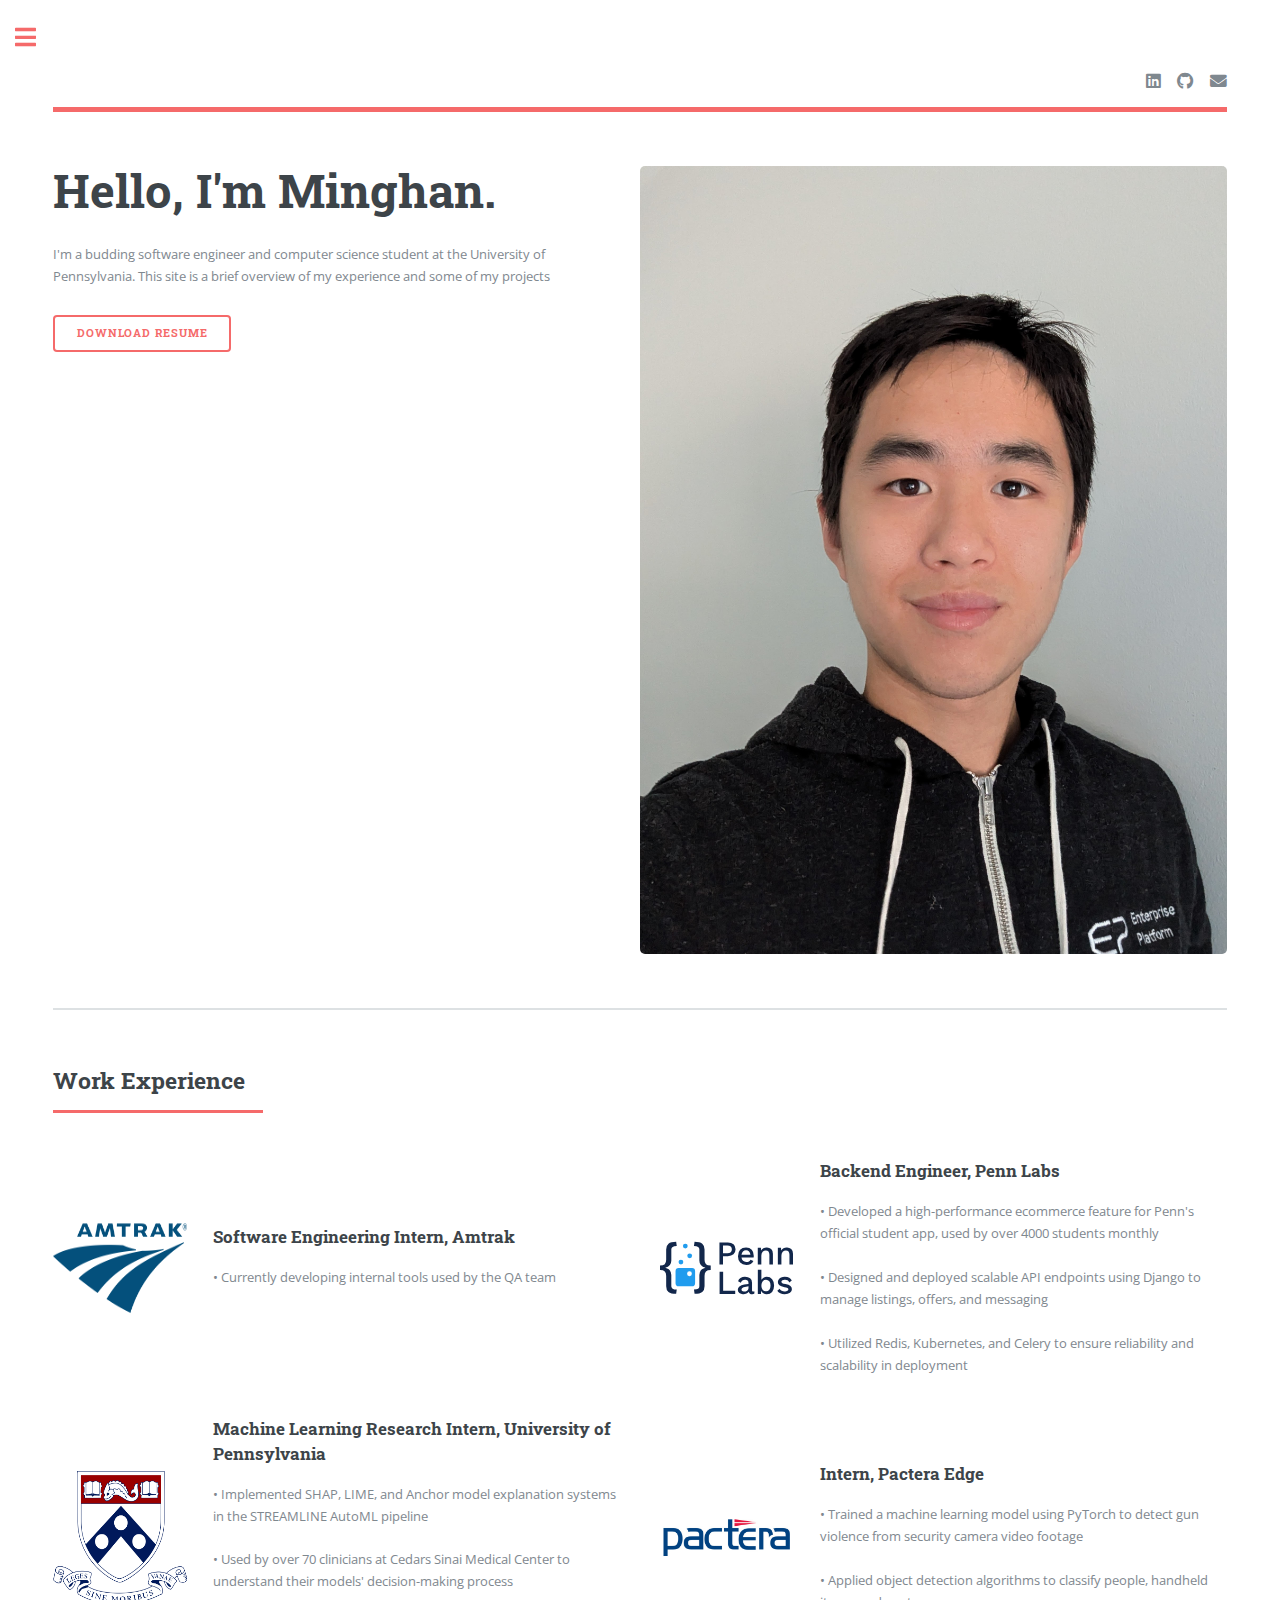
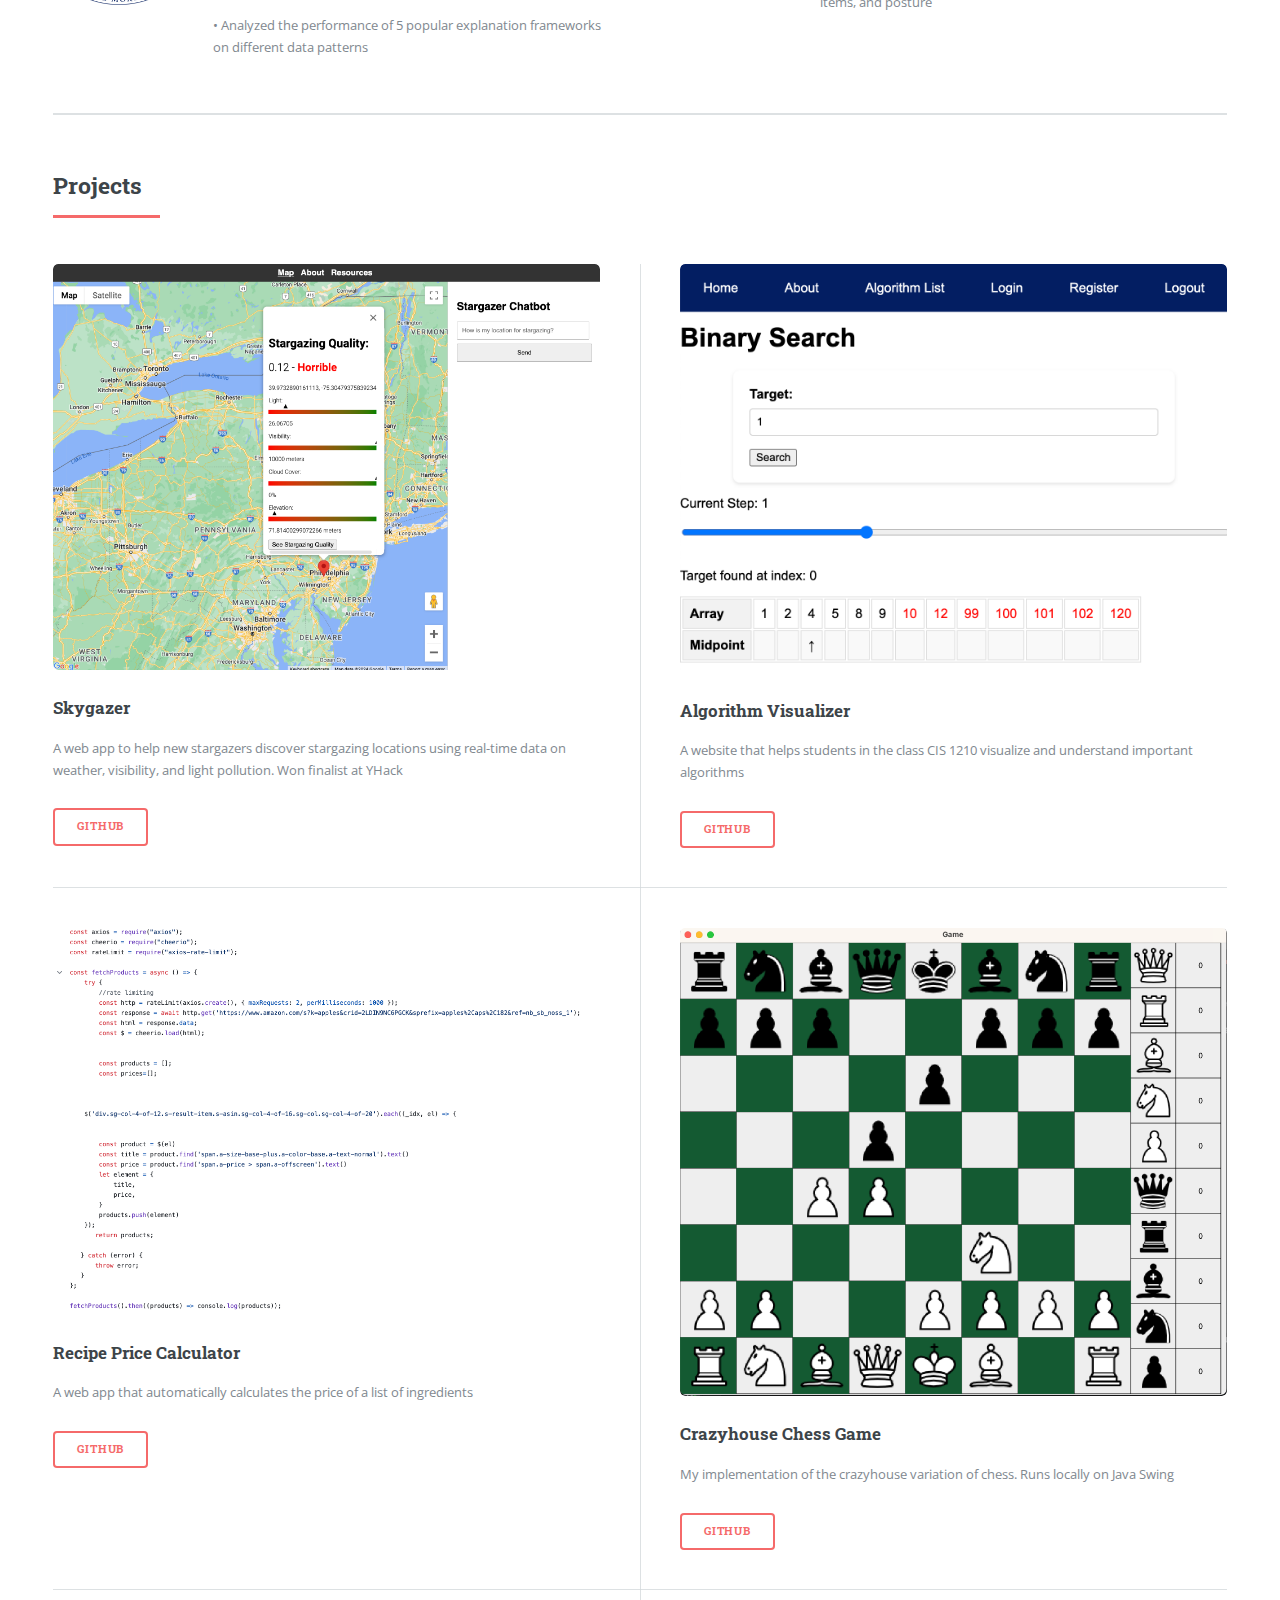
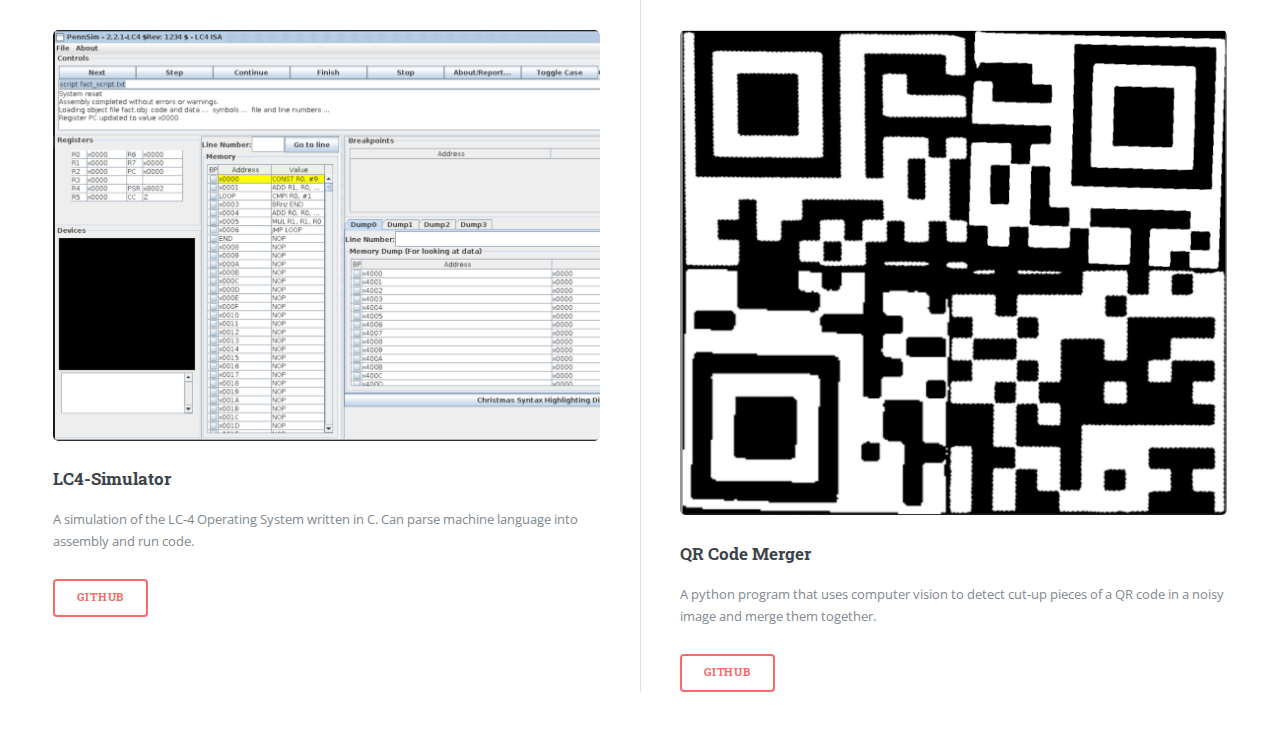
<file: index.html>
<!DOCTYPE HTML>
<html>
	<head>
		<title>Minghan Sun's Personal Website</title>
		<meta charset="utf-8" />
		<meta name="viewport" content="width=device-width, initial-scale=1, user-scalable=no" />
		<link rel="stylesheet" href="assets/css/main.css" />
	</head>
	<!-- Google tag (gtag.js) -->
	<script async src="https://www.googletagmanager.com/gtag/js?id=G-7TX2Y1RPKS"></script>
	<script>
	window.dataLayer = window.dataLayer || [];
	function gtag(){dataLayer.push(arguments);}
	gtag('js', new Date());

	gtag('config', 'G-7TX2Y1RPKS');
	</script>
	<body class="is-preload">

		<!-- Wrapper -->
			<div id="wrapper">

				<!-- Main -->
					<div id="main">
						<div class="inner">

							<!-- Header -->
							<header id="header">
								<ul class="icons">
									<li><a href="https://www.linkedin.com/in/minghan-sun-46a591236/" class="icon brands fa-linkedin"><span class="label">LinkedIn</span></a></li>
									<li><a href="https://github.com/minghansun1" class="icon brands fa-github"><span class="label">GitHub</span></a></li>
									<li><a href="mailto:sunmi@seas.upenn.edu" class="icon solid fa-envelope"><span class="label">Email</span></a></li>
								</ul>
							</header>

							<!-- Banner -->
								<section id="banner">
									<div class="content">
										<header>
											<h1>Hello, I'm Minghan.</h1>
										</header>
										<p>I'm a budding software engineer and computer science student at the University of Pennsylvania. This site is a brief overview of my experience and some of my projects</p>
										<ul class="actions">
											<li><a href="Minghan-Sun-Resume.pdf" download="Minghan Sun Resume" class="button big">Download Resume</a></li>
										</ul>
									</div>
									<span class="image object">
										<img src="images/Minghan Sun Headshot.jpg" alt="" />
									</span>
								</section>

							<!-- Section -->
								<section>
									<header class="major">
										<h2>
											<a id = "my_work_experience">Work Experience</a>
										</h2>
									</header>
									<div class="features">
										<article>
											<img src="images/Amtrak-Logo.png" alt="Software Engineering Intern" class="icon">
											<div class="content">
												<h3>Software Engineering Intern, Amtrak</h3>
												<p> •	Currently developing internal tools used by the QA team<br><br>
												</p>
											</div>
										</article>
										<article>
											<img src="images/pennlabs.svg" alt="Backend Engineer" class="icon">
											<div class="content">
												<h3>Backend Engineer, Penn Labs</h3>
												<p> •	Developed a high-performance ecommerce feature for Penn's official student app, used by over 4000 students monthly<br><br>
													•	Designed and deployed scalable API endpoints using Django to manage listings, offers, and messaging	<br><br>
													•	Utilized Redis, Kubernetes, and Celery to ensure reliability and scalability in deployment
												</p>
											</div>
										</article>
										<article>
											<img src="images/UPenn_shield_with_banner.svg.png" alt="Machine Learning Research" class="icon">
											<div class="content">
												<h3>Machine Learning Research Intern, University of Pennsylvania</h3>
												<p> •	Implemented SHAP, LIME, and Anchor model explanation systems in the STREAMLINE AutoML pipeline<br><br>
													•	Used by over 70 clinicians at Cedars Sinai Medical Center to understand their models' decision-making process<br><br>
													•	Analyzed the performance of 5 popular explanation frameworks on different data patterns
												</p>
											</div>
										</article>
										<article>
											<img src="images/pactera.png" alt="Machine Learning Research" class="icon">
											<div class="content">
												<h3>Intern, Pactera Edge</h3>
												<p> •	Trained a machine learning model using PyTorch to detect gun violence from security camera video footage<br><br>
													•	Applied object detection algorithms to classify people, handheld items, and posture
													</p>
											</div>
										</article>
									</div>
								</section>

							<!-- Section -->
								<section>
									<header class="major">
										<h2>
											<a id = "my_projects">Projects</a>
										</h2>
									</header>
									<div class="posts">
										<article>
											<a href="https://github.com/minghansun1/yhack" class="image"><img src="images/skygazer.png" alt="" /></a>
											<h3>Skygazer</h3>
											<p>A web app to help new stargazers discover stargazing locations using real-time data on weather, visibility, and light pollution. Won finalist at YHack</p>
											<ul class="actions">
												<li><a href="https://github.com/minghansun1/yhack" class="button">GitHub</a></li>
											</ul>
										</article>
										<article>
											<a href="https://github.com/minghansun1/Algorithm-Visualizer" class="image"><img src="images/AlgorithmVisualizer.png" alt="" /></a>
											<h3>Algorithm Visualizer</h3>
											<p>A website that helps students in the class CIS 1210 visualize and understand important algorithms</p>
											<ul class="actions">
												<li><a href="https://github.com/minghansun1/Algorithm-Visualizer" class="button">GitHub</a></li>
											</ul>
										</article>
										<article>
											<a href="https://github.com/minghansun1/recipe-price-calculator" class="image"><img src="images/Recipe Price Calculator.png" alt="" /></a>
											<h3>Recipe Price Calculator</h3>
											<p>A web app that automatically calculates the price of a list of ingredients</p>
											<ul class="actions">
												<li><a href="https://github.com/minghansun1/recipe-price-calculator" class="button">GitHub</a></li>
											</ul>
										</article>
										<article>
											<a href="https://github.com/minghansun1/Crazyhouse_Chess" class="image"><img src="images/CrazyHouse Screenshot.png" alt="" /></a>
											<h3>Crazyhouse Chess Game</h3>
											<p>My implementation of the crazyhouse variation of chess. Runs locally on Java Swing</p>
											<ul class="actions">
												<li><a href="https://github.com/minghansun1/Crazyhouse_Chess" class="button">GitHub</a></li>
											</ul>
										</article>
										<article>
											<a href="" class="image"><img src="images/LC4 Simulator.png" alt="" /></a>
											<h3>LC4-Simulator</h3>
											<p>A simulation of the LC-4 Operating System written in C. Can parse machine language into assembly and run code.</p>
											<ul class="actions">
												<li><a href="" class="button">GitHub</a></li>
											</ul>
										</article>
										<article>
											<a href="https://github.com/minghansun1/QRCodeMerger" class="image"><img src="images/After.png" alt="" /></a>
											<h3>QR Code Merger</h3>
											<p>A python program that uses computer vision to detect cut-up pieces of a QR code in a noisy image and merge them together.</p>
											<ul class="actions">
												<li><a href="https://github.com/minghansun1/QRCodeMerger" class="button">GitHub</a></li>
											</ul>
										</article>
									</div>
								</section>

						</div>
					</div>

				<!-- Sidebar -->
					<div id="sidebar">
						<div class="inner">

							<!-- Menu -->
								<nav id="menu">
									<header class="major">
										<h2>Menu</h2>
									</header>
									<ul>
										<li><a href="index.html">Homepage</a></li>
										<li><a href="aboutme.html">About Me</a></li>
										<li><a href="#my_work_experience">Work Experience</a></li>
										<li><a href="#my_projects">Projects</a></li>
									</ul>
								</nav>

							<!-- Section -->
								<section>
									<header class="major">
										<h2>Contacts</h2>
									</header>
									<p>If you want to get in touch, please reach out through email!</p>
									<ul class="contact">
										<li class="icon solid fa-envelope"><a href="mailto:minghansun1@gmail.com">minghansun1@gmail.com</a></li>
										<li class="icon brands fa-linkedin"><a href="https://www.linkedin.com/in/minghan-sun-46a591236/">https://www.linkedin.com/in/minghan-sun-46a591236/</a></li>
										<li class="icon brands fa-github"><a href="https://github.com/minghansun1">https://github.com/minghansun1</a></li>
										<li class="icon solid fa-home">Seattle, WA</li>
									</ul>
								</section>

						</div>
					</div>

			</div>

		<!-- Scripts -->
			<script src="assets/js/jquery.min.js"></script>
			<script src="assets/js/browser.min.js"></script>
			<script src="assets/js/breakpoints.min.js"></script>
			<script src="assets/js/util.js"></script>
			<script src="assets/js/main.js"></script>

	</body>
</html>
</file>
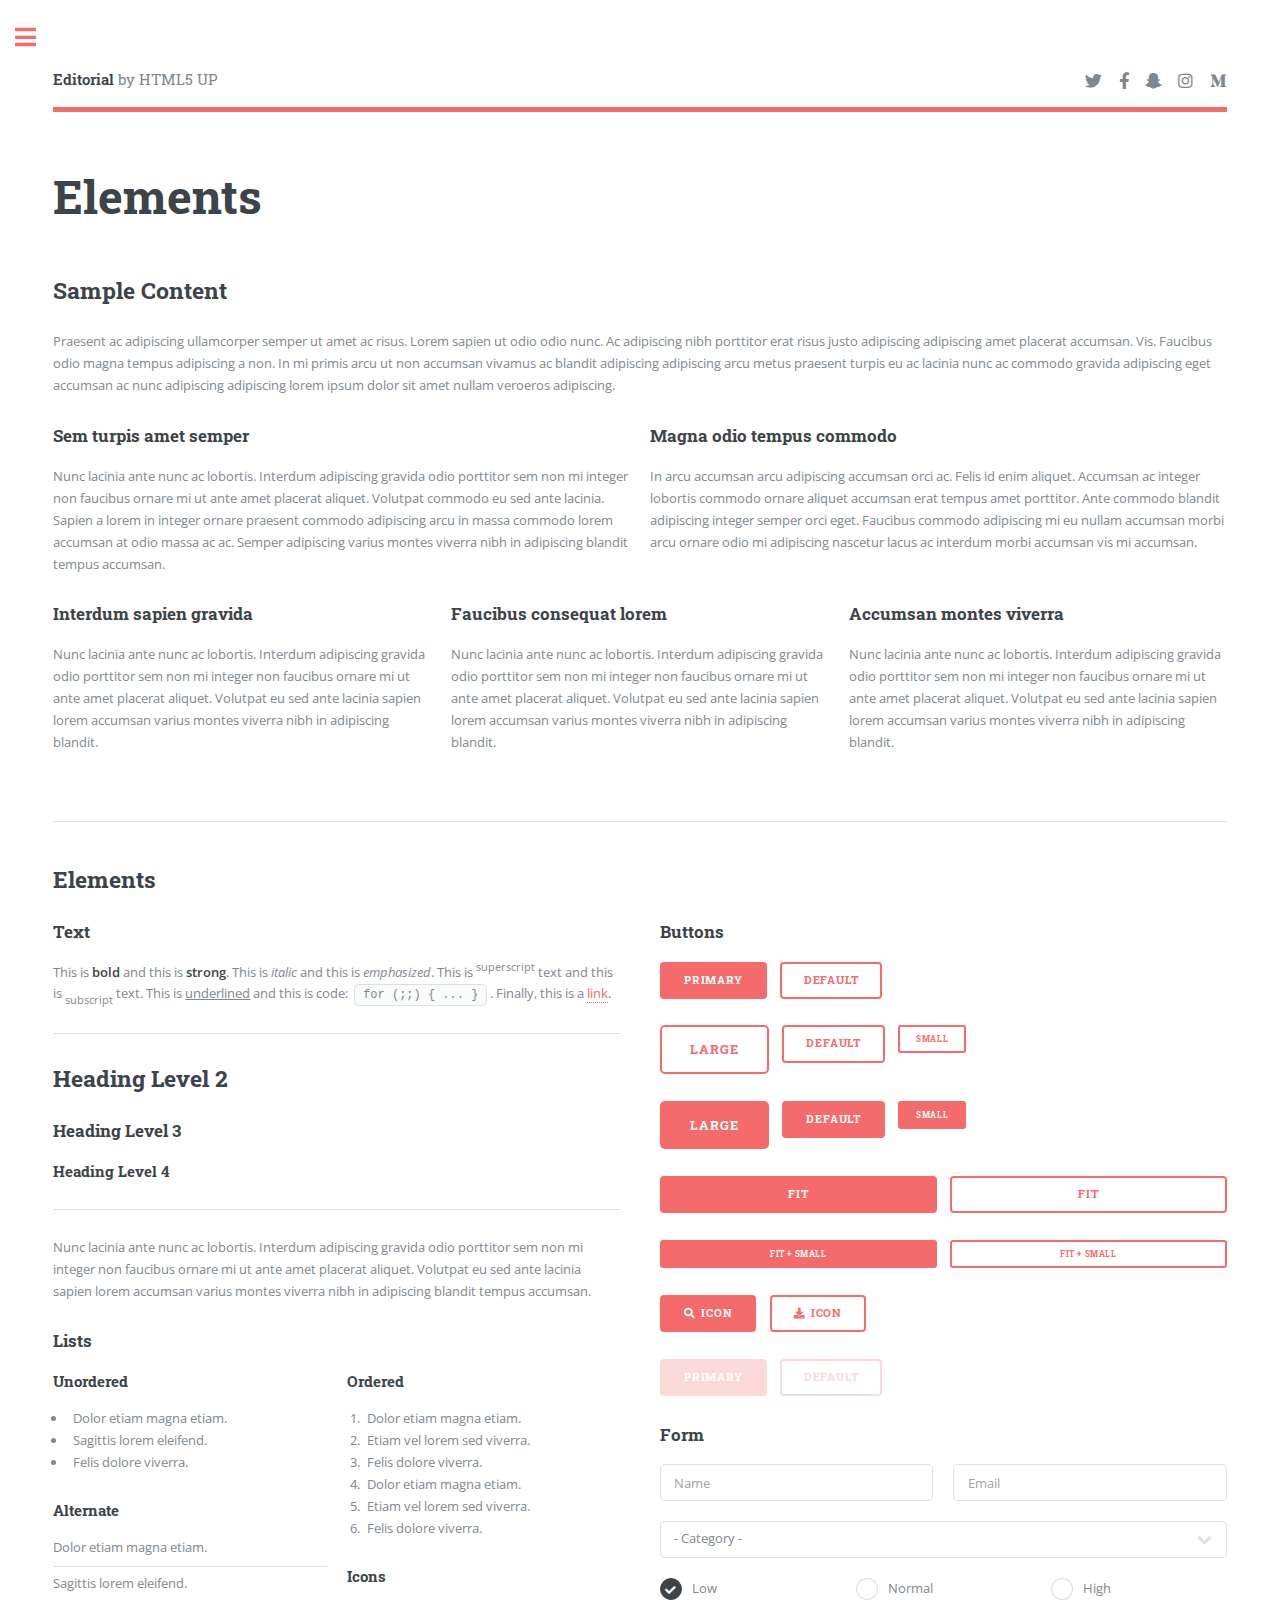
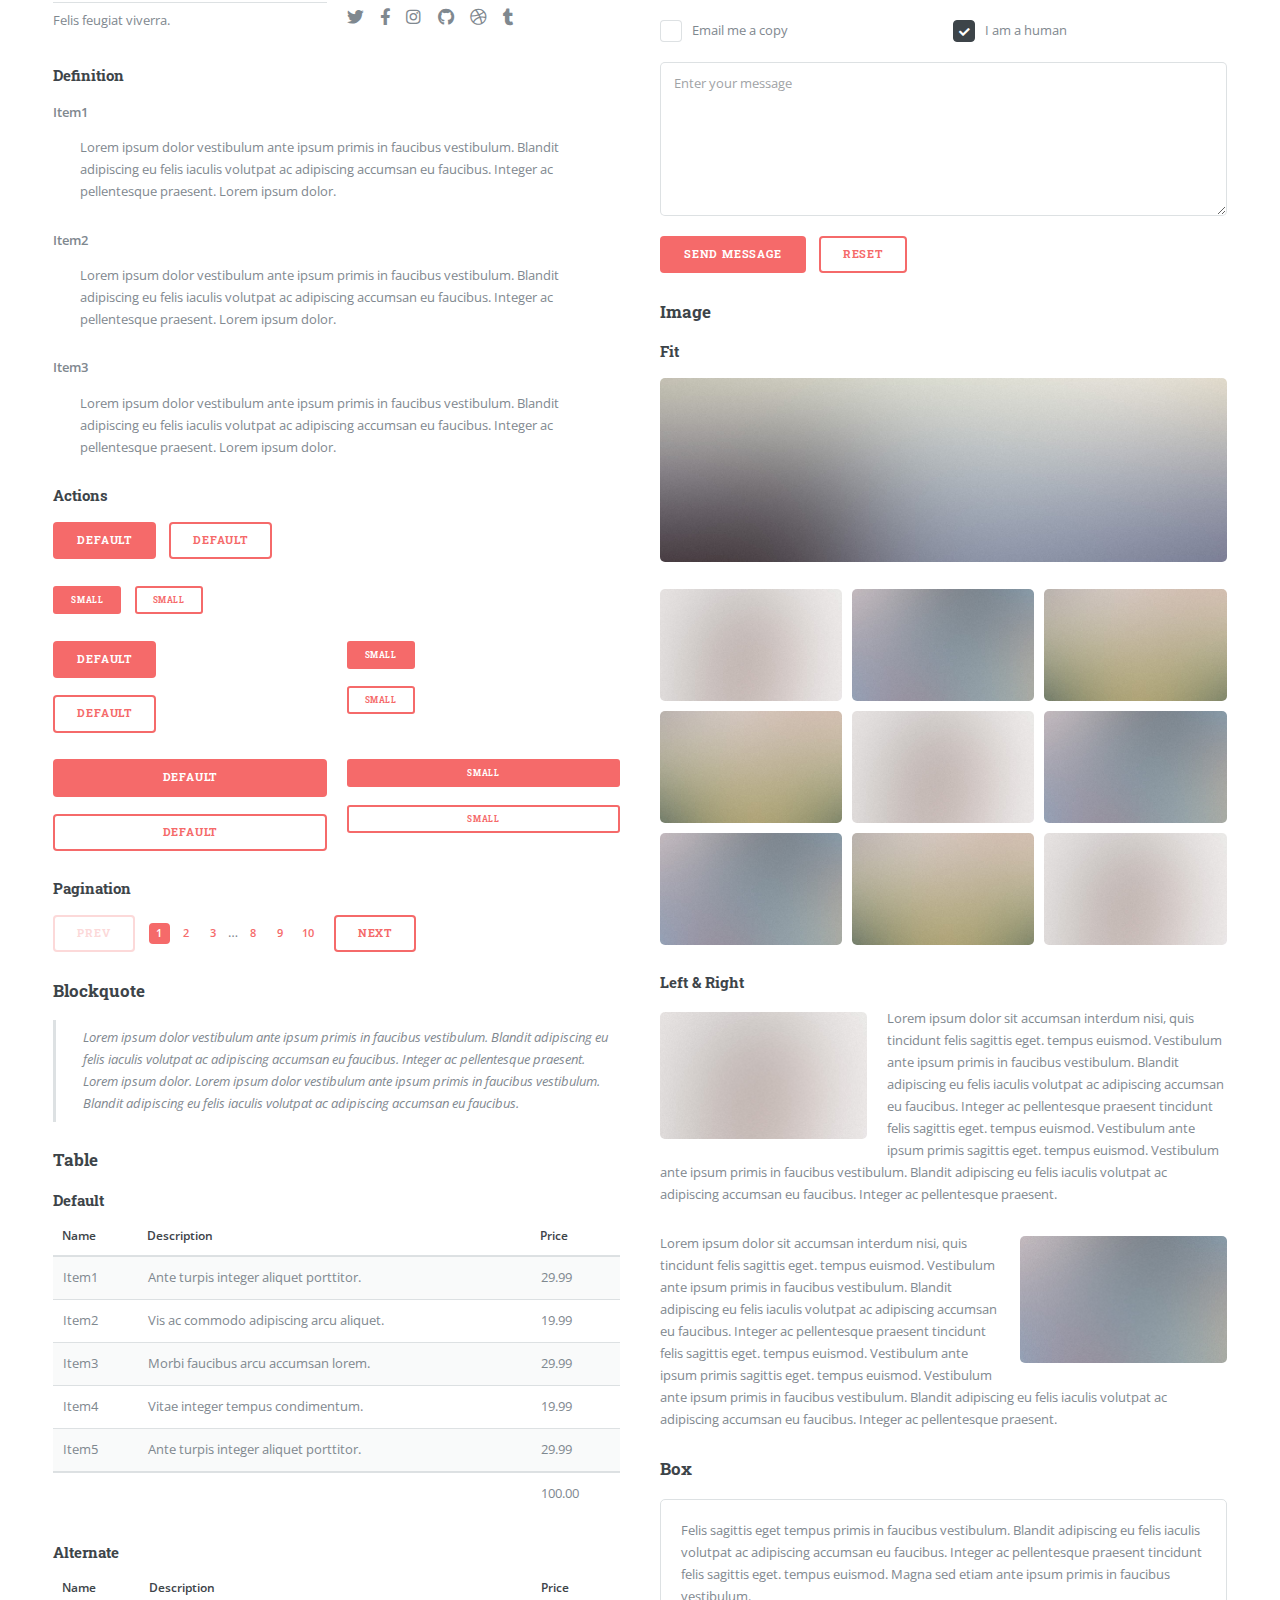
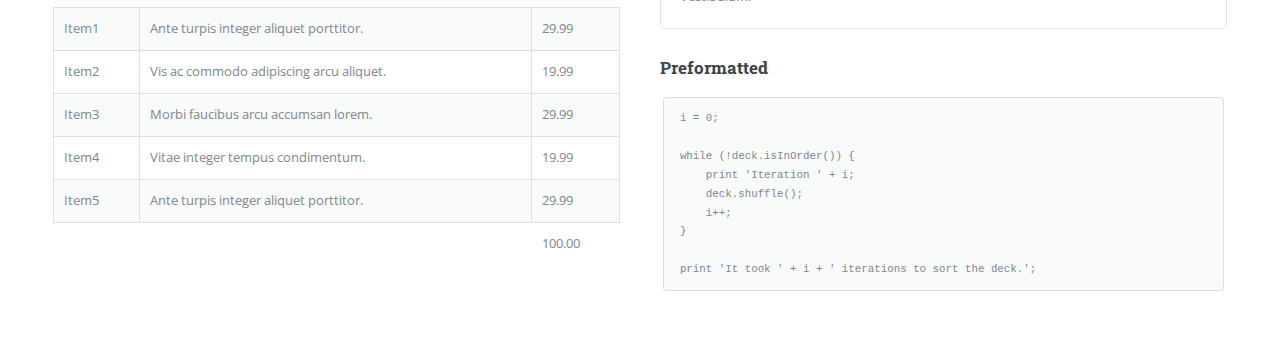
<file: elements.html>
<!DOCTYPE HTML>
<!--
	Editorial by HTML5 UP
	html5up.net | @ajlkn
	Free for personal and commercial use under the CCA 3.0 license (html5up.net/license)
-->
<html>
	<head>
		<title>Elements - Editorial by HTML5 UP</title>
		<meta charset="utf-8" />
		<meta name="viewport" content="width=device-width, initial-scale=1, user-scalable=no" />
		<link rel="stylesheet" href="assets/css/main.css" />
	</head>
	<!-- Google tag (gtag.js) -->
	<script async src="https://www.googletagmanager.com/gtag/js?id=G-7TX2Y1RPKS"></script>
	<script>
	window.dataLayer = window.dataLayer || [];
	function gtag(){dataLayer.push(arguments);}
	gtag('js', new Date());

	gtag('config', 'G-7TX2Y1RPKS');
	</script>
	<body class="is-preload">

		<!-- Wrapper -->
			<div id="wrapper">

				<!-- Main -->
					<div id="main">
						<div class="inner">

							<!-- Header -->
								<header id="header">
									<a href="index.html" class="logo"><strong>Editorial</strong> by HTML5 UP</a>
									<ul class="icons">
										<li><a href="#" class="icon brands fa-twitter"><span class="label">Twitter</span></a></li>
										<li><a href="#" class="icon brands fa-facebook-f"><span class="label">Facebook</span></a></li>
										<li><a href="#" class="icon brands fa-snapchat-ghost"><span class="label">Snapchat</span></a></li>
										<li><a href="#" class="icon brands fa-instagram"><span class="label">Instagram</span></a></li>
										<li><a href="#" class="icon brands fa-medium-m"><span class="label">Medium</span></a></li>
									</ul>
								</header>

							<!-- Content -->
								<section>
									<header class="main">
										<h1>Elements</h1>
									</header>

									<!-- Content -->
										<h2 id="content">Sample Content</h2>
										<p>Praesent ac adipiscing ullamcorper semper ut amet ac risus. Lorem sapien ut odio odio nunc. Ac adipiscing nibh porttitor erat risus justo adipiscing adipiscing amet placerat accumsan. Vis. Faucibus odio magna tempus adipiscing a non. In mi primis arcu ut non accumsan vivamus ac blandit adipiscing adipiscing arcu metus praesent turpis eu ac lacinia nunc ac commodo gravida adipiscing eget accumsan ac nunc adipiscing adipiscing lorem ipsum dolor sit amet nullam veroeros adipiscing.</p>
										<div class="row">
											<div class="col-6 col-12-small">
												<h3>Sem turpis amet semper</h3>
												<p>Nunc lacinia ante nunc ac lobortis. Interdum adipiscing gravida odio porttitor sem non mi integer non faucibus ornare mi ut ante amet placerat aliquet. Volutpat commodo eu sed ante lacinia. Sapien a lorem in integer ornare praesent commodo adipiscing arcu in massa commodo lorem accumsan at odio massa ac ac. Semper adipiscing varius montes viverra nibh in adipiscing blandit tempus accumsan.</p>
											</div>
											<div class="col-6 col-12-small">
												<h3>Magna odio tempus commodo</h3>
												<p>In arcu accumsan arcu adipiscing accumsan orci ac. Felis id enim aliquet. Accumsan ac integer lobortis commodo ornare aliquet accumsan erat tempus amet porttitor. Ante commodo blandit adipiscing integer semper orci eget. Faucibus commodo adipiscing mi eu nullam accumsan morbi arcu ornare odio mi adipiscing nascetur lacus ac interdum morbi accumsan vis mi accumsan.</p>
											</div>
											<!-- Break -->
											<div class="col-4 col-12-medium">
												<h3>Interdum sapien gravida</h3>
												<p>Nunc lacinia ante nunc ac lobortis. Interdum adipiscing gravida odio porttitor sem non mi integer non faucibus ornare mi ut ante amet placerat aliquet. Volutpat eu sed ante lacinia sapien lorem accumsan varius montes viverra nibh in adipiscing blandit.</p>
											</div>
											<div class="col-4 col-12-medium">
												<h3>Faucibus consequat lorem</h3>
												<p>Nunc lacinia ante nunc ac lobortis. Interdum adipiscing gravida odio porttitor sem non mi integer non faucibus ornare mi ut ante amet placerat aliquet. Volutpat eu sed ante lacinia sapien lorem accumsan varius montes viverra nibh in adipiscing blandit.</p>
											</div>
											<div class="col-4 col-12-medium">
												<h3>Accumsan montes viverra</h3>
												<p>Nunc lacinia ante nunc ac lobortis. Interdum adipiscing gravida odio porttitor sem non mi integer non faucibus ornare mi ut ante amet placerat aliquet. Volutpat eu sed ante lacinia sapien lorem accumsan varius montes viverra nibh in adipiscing blandit.</p>
											</div>
										</div>

									<hr class="major" />

									<!-- Elements -->
										<h2 id="elements">Elements</h2>
										<div class="row gtr-200">
											<div class="col-6 col-12-medium">

												<!-- Text stuff -->
													<h3>Text</h3>
													<p>This is <b>bold</b> and this is <strong>strong</strong>. This is <i>italic</i> and this is <em>emphasized</em>.
													This is <sup>superscript</sup> text and this is <sub>subscript</sub> text.
													This is <u>underlined</u> and this is code: <code>for (;;) { ... }</code>.
													Finally, this is a <a href="#">link</a>.</p>
													<hr />
													<h2>Heading Level 2</h2>
													<h3>Heading Level 3</h3>
													<h4>Heading Level 4</h4>
													<hr />
													<p>Nunc lacinia ante nunc ac lobortis. Interdum adipiscing gravida odio porttitor sem non mi integer non faucibus ornare mi ut ante amet placerat aliquet. Volutpat eu sed ante lacinia sapien lorem accumsan varius montes viverra nibh in adipiscing blandit tempus accumsan.</p>

												<!-- Lists -->
													<h3>Lists</h3>
													<div class="row">
														<div class="col-6 col-12-small">

															<h4>Unordered</h4>
															<ul>
																<li>Dolor etiam magna etiam.</li>
																<li>Sagittis lorem eleifend.</li>
																<li>Felis dolore viverra.</li>
															</ul>

															<h4>Alternate</h4>
															<ul class="alt">
																<li>Dolor etiam magna etiam.</li>
																<li>Sagittis lorem eleifend.</li>
																<li>Felis feugiat viverra.</li>
															</ul>

														</div>
														<div class="col-6 col-12-small">

															<h4>Ordered</h4>
															<ol>
																<li>Dolor etiam magna etiam.</li>
																<li>Etiam vel lorem sed viverra.</li>
																<li>Felis dolore viverra.</li>
																<li>Dolor etiam magna etiam.</li>
																<li>Etiam vel lorem sed viverra.</li>
																<li>Felis dolore viverra.</li>
															</ol>

															<h4>Icons</h4>
															<ul class="icons">
																<li><a href="#" class="icon brands fa-twitter"><span class="label">Twitter</span></a></li>
																<li><a href="#" class="icon brands fa-facebook-f"><span class="label">Facebook</span></a></li>
																<li><a href="#" class="icon brands fa-instagram"><span class="label">Instagram</span></a></li>
																<li><a href="#" class="icon brands fa-github"><span class="label">Github</span></a></li>
																<li><a href="#" class="icon brands fa-dribbble"><span class="label">Dribbble</span></a></li>
																<li><a href="#" class="icon brands fa-tumblr"><span class="label">Tumblr</span></a></li>
															</ul>

														</div>
													</div>
													<h4>Definition</h4>
													<dl>
														<dt>Item1</dt>
														<dd>
															<p>Lorem ipsum dolor vestibulum ante ipsum primis in faucibus vestibulum. Blandit adipiscing eu felis iaculis volutpat ac adipiscing accumsan eu faucibus. Integer ac pellentesque praesent. Lorem ipsum dolor.</p>
														</dd>
														<dt>Item2</dt>
														<dd>
															<p>Lorem ipsum dolor vestibulum ante ipsum primis in faucibus vestibulum. Blandit adipiscing eu felis iaculis volutpat ac adipiscing accumsan eu faucibus. Integer ac pellentesque praesent. Lorem ipsum dolor.</p>
														</dd>
														<dt>Item3</dt>
														<dd>
															<p>Lorem ipsum dolor vestibulum ante ipsum primis in faucibus vestibulum. Blandit adipiscing eu felis iaculis volutpat ac adipiscing accumsan eu faucibus. Integer ac pellentesque praesent. Lorem ipsum dolor.</p>
														</dd>
													</dl>

													<h4>Actions</h4>
													<ul class="actions">
														<li><a href="#" class="button primary">Default</a></li>
														<li><a href="#" class="button">Default</a></li>
													</ul>
													<ul class="actions small">
														<li><a href="#" class="button primary small">Small</a></li>
														<li><a href="#" class="button small">Small</a></li>
													</ul>
													<div class="row">
														<div class="col-6 col-12-small">
															<ul class="actions stacked">
																<li><a href="#" class="button primary">Default</a></li>
																<li><a href="#" class="button">Default</a></li>
															</ul>
														</div>
														<div class="col-6 col-12-small">
															<ul class="actions stacked">
																<li><a href="#" class="button primary small">Small</a></li>
																<li><a href="#" class="button small">Small</a></li>
															</ul>
														</div>
														<div class="col-6 col-12-small">
															<ul class="actions stacked">
																<li><a href="#" class="button primary fit">Default</a></li>
																<li><a href="#" class="button fit">Default</a></li>
															</ul>
														</div>
														<div class="col-6 col-12-small">
															<ul class="actions stacked">
																<li><a href="#" class="button primary small fit">Small</a></li>
																<li><a href="#" class="button small fit">Small</a></li>
															</ul>
														</div>
													</div>

													<h4>Pagination</h4>
													<ul class="pagination">
														<li><span class="button disabled">Prev</span></li>
														<li><a href="#" class="page active">1</a></li>
														<li><a href="#" class="page">2</a></li>
														<li><a href="#" class="page">3</a></li>
														<li><span>&hellip;</span></li>
														<li><a href="#" class="page">8</a></li>
														<li><a href="#" class="page">9</a></li>
														<li><a href="#" class="page">10</a></li>
														<li><a href="#" class="button">Next</a></li>
													</ul>

												<!-- Blockquote -->
													<h3>Blockquote</h3>
													<blockquote>Lorem ipsum dolor vestibulum ante ipsum primis in faucibus vestibulum. Blandit adipiscing eu felis iaculis volutpat ac adipiscing accumsan eu faucibus. Integer ac pellentesque praesent. Lorem ipsum dolor. Lorem ipsum dolor vestibulum ante ipsum primis in faucibus vestibulum. Blandit adipiscing eu felis iaculis volutpat ac adipiscing accumsan eu faucibus.</blockquote>

												<!-- Table -->
													<h3>Table</h3>

													<h4>Default</h4>
													<div class="table-wrapper">
														<table>
															<thead>
																<tr>
																	<th>Name</th>
																	<th>Description</th>
																	<th>Price</th>
																</tr>
															</thead>
															<tbody>
																<tr>
																	<td>Item1</td>
																	<td>Ante turpis integer aliquet porttitor.</td>
																	<td>29.99</td>
																</tr>
																<tr>
																	<td>Item2</td>
																	<td>Vis ac commodo adipiscing arcu aliquet.</td>
																	<td>19.99</td>
																</tr>
																<tr>
																	<td>Item3</td>
																	<td> Morbi faucibus arcu accumsan lorem.</td>
																	<td>29.99</td>
																</tr>
																<tr>
																	<td>Item4</td>
																	<td>Vitae integer tempus condimentum.</td>
																	<td>19.99</td>
																</tr>
																<tr>
																	<td>Item5</td>
																	<td>Ante turpis integer aliquet porttitor.</td>
																	<td>29.99</td>
																</tr>
															</tbody>
															<tfoot>
																<tr>
																	<td colspan="2"></td>
																	<td>100.00</td>
																</tr>
															</tfoot>
														</table>
													</div>

													<h4>Alternate</h4>
													<div class="table-wrapper">
														<table class="alt">
															<thead>
																<tr>
																	<th>Name</th>
																	<th>Description</th>
																	<th>Price</th>
																</tr>
															</thead>
															<tbody>
																<tr>
																	<td>Item1</td>
																	<td>Ante turpis integer aliquet porttitor.</td>
																	<td>29.99</td>
																</tr>
																<tr>
																	<td>Item2</td>
																	<td>Vis ac commodo adipiscing arcu aliquet.</td>
																	<td>19.99</td>
																</tr>
																<tr>
																	<td>Item3</td>
																	<td> Morbi faucibus arcu accumsan lorem.</td>
																	<td>29.99</td>
																</tr>
																<tr>
																	<td>Item4</td>
																	<td>Vitae integer tempus condimentum.</td>
																	<td>19.99</td>
																</tr>
																<tr>
																	<td>Item5</td>
																	<td>Ante turpis integer aliquet porttitor.</td>
																	<td>29.99</td>
																</tr>
															</tbody>
															<tfoot>
																<tr>
																	<td colspan="2"></td>
																	<td>100.00</td>
																</tr>
															</tfoot>
														</table>
													</div>

											</div>
											<div class="col-6 col-12-medium">

												<!-- Buttons -->
													<h3>Buttons</h3>
													<ul class="actions">
														<li><a href="#" class="button primary">Primary</a></li>
														<li><a href="#" class="button">Default</a></li>
													</ul>
													<ul class="actions">
														<li><a href="#" class="button large">Large</a></li>
														<li><a href="#" class="button">Default</a></li>
														<li><a href="#" class="button small">Small</a></li>
													</ul>
													<ul class="actions">
														<li><a href="#" class="button primary large">Large</a></li>
														<li><a href="#" class="button primary">Default</a></li>
														<li><a href="#" class="button primary small">Small</a></li>
													</ul>
													<ul class="actions fit">
														<li><a href="#" class="button primary fit">Fit</a></li>
														<li><a href="#" class="button fit">Fit</a></li>
													</ul>
													<ul class="actions fit small">
														<li><a href="#" class="button primary fit small">Fit + Small</a></li>
														<li><a href="#" class="button fit small">Fit + Small</a></li>
													</ul>
													<ul class="actions">
														<li><a href="#" class="button primary icon solid fa-search">Icon</a></li>
														<li><a href="#" class="button icon solid fa-download">Icon</a></li>
													</ul>
													<ul class="actions">
														<li><span class="button primary disabled">Primary</span></li>
														<li><span class="button disabled">Default</span></li>
													</ul>

												<!-- Form -->
													<h3>Form</h3>

													<form method="post" action="#">
														<div class="row gtr-uniform">
															<div class="col-6 col-12-xsmall">
																<input type="text" name="demo-name" id="demo-name" value="" placeholder="Name" />
															</div>
															<div class="col-6 col-12-xsmall">
																<input type="email" name="demo-email" id="demo-email" value="" placeholder="Email" />
															</div>
															<!-- Break -->
															<div class="col-12">
																<select name="demo-category" id="demo-category">
																	<option value="">- Category -</option>
																	<option value="1">Manufacturing</option>
																	<option value="1">Shipping</option>
																	<option value="1">Administration</option>
																	<option value="1">Human Resources</option>
																</select>
															</div>
															<!-- Break -->
															<div class="col-4 col-12-small">
																<input type="radio" id="demo-priority-low" name="demo-priority" checked>
																<label for="demo-priority-low">Low</label>
															</div>
															<div class="col-4 col-12-small">
																<input type="radio" id="demo-priority-normal" name="demo-priority">
																<label for="demo-priority-normal">Normal</label>
															</div>
															<div class="col-4 col-12-small">
																<input type="radio" id="demo-priority-high" name="demo-priority">
																<label for="demo-priority-high">High</label>
															</div>
															<!-- Break -->
															<div class="col-6 col-12-small">
																<input type="checkbox" id="demo-copy" name="demo-copy">
																<label for="demo-copy">Email me a copy</label>
															</div>
															<div class="col-6 col-12-small">
																<input type="checkbox" id="demo-human" name="demo-human" checked>
																<label for="demo-human">I am a human</label>
															</div>
															<!-- Break -->
															<div class="col-12">
																<textarea name="demo-message" id="demo-message" placeholder="Enter your message" rows="6"></textarea>
															</div>
															<!-- Break -->
															<div class="col-12">
																<ul class="actions">
																	<li><input type="submit" value="Send Message" class="primary" /></li>
																	<li><input type="reset" value="Reset" /></li>
																</ul>
															</div>
														</div>
													</form>

												<!-- Image -->
													<h3>Image</h3>

													<h4>Fit</h4>
													<span class="image fit"><img src="images/pic11.jpg" alt="" /></span>
													<div class="box alt">
														<div class="row gtr-50 gtr-uniform">
															<div class="col-4"><span class="image fit"><img src="images/pic01.jpg" alt="" /></span></div>
															<div class="col-4"><span class="image fit"><img src="images/pic02.jpg" alt="" /></span></div>
															<div class="col-4"><span class="image fit"><img src="images/pic03.jpg" alt="" /></span></div>
															<!-- Break -->
															<div class="col-4"><span class="image fit"><img src="images/pic03.jpg" alt="" /></span></div>
															<div class="col-4"><span class="image fit"><img src="images/pic01.jpg" alt="" /></span></div>
															<div class="col-4"><span class="image fit"><img src="images/pic02.jpg" alt="" /></span></div>
															<!-- Break -->
															<div class="col-4"><span class="image fit"><img src="images/pic02.jpg" alt="" /></span></div>
															<div class="col-4"><span class="image fit"><img src="images/pic03.jpg" alt="" /></span></div>
															<div class="col-4"><span class="image fit"><img src="images/pic01.jpg" alt="" /></span></div>
														</div>
													</div>

													<h4>Left &amp; Right</h4>
													<p><span class="image left"><img src="images/pic01.jpg" alt="" /></span>Lorem ipsum dolor sit accumsan interdum nisi, quis tincidunt felis sagittis eget. tempus euismod. Vestibulum ante ipsum primis in faucibus vestibulum. Blandit adipiscing eu felis iaculis volutpat ac adipiscing accumsan eu faucibus. Integer ac pellentesque praesent tincidunt felis sagittis eget. tempus euismod. Vestibulum ante ipsum primis sagittis eget. tempus euismod. Vestibulum ante ipsum primis in faucibus vestibulum. Blandit adipiscing eu felis iaculis volutpat ac adipiscing accumsan eu faucibus. Integer ac pellentesque praesent.</p>
													<p><span class="image right"><img src="images/pic02.jpg" alt="" /></span>Lorem ipsum dolor sit accumsan interdum nisi, quis tincidunt felis sagittis eget. tempus euismod. Vestibulum ante ipsum primis in faucibus vestibulum. Blandit adipiscing eu felis iaculis volutpat ac adipiscing accumsan eu faucibus. Integer ac pellentesque praesent tincidunt felis sagittis eget. tempus euismod. Vestibulum ante ipsum primis sagittis eget. tempus euismod. Vestibulum ante ipsum primis in faucibus vestibulum. Blandit adipiscing eu felis iaculis volutpat ac adipiscing accumsan eu faucibus. Integer ac pellentesque praesent.</p>

												<!-- Box -->
													<h3>Box</h3>
													<div class="box">
														<p>Felis sagittis eget tempus primis in faucibus vestibulum. Blandit adipiscing eu felis iaculis volutpat ac adipiscing accumsan eu faucibus. Integer ac pellentesque praesent tincidunt felis sagittis eget. tempus euismod. Magna sed etiam ante ipsum primis in faucibus vestibulum.</p>
													</div>

												<!-- Preformatted Code -->
													<h3>Preformatted</h3>
													<pre><code>i = 0;

while (!deck.isInOrder()) {
    print 'Iteration ' + i;
    deck.shuffle();
    i++;
}

print 'It took ' + i + ' iterations to sort the deck.';
</code></pre>

											</div>
										</div>

								</section>

						</div>
					</div>

				<!-- Sidebar -->
					<div id="sidebar">
						<div class="inner">

							<!-- Search -->
								<section id="search" class="alt">
									<form method="post" action="#">
										<input type="text" name="query" id="query" placeholder="Search" />
									</form>
								</section>

							<!-- Menu -->
								<nav id="menu">
									<header class="major">
										<h2>Menu</h2>
									</header>
									<ul>
										<li><a href="index.html">Homepage</a></li>
										<li><a href="generic.html">Generic</a></li>
										<li><a href="elements.html">Elements</a></li>
										<li>
											<span class="opener">Submenu</span>
											<ul>
												<li><a href="#">Lorem Dolor</a></li>
												<li><a href="#">Ipsum Adipiscing</a></li>
												<li><a href="#">Tempus Magna</a></li>
												<li><a href="#">Feugiat Veroeros</a></li>
											</ul>
										</li>
										<li><a href="#">Etiam Dolore</a></li>
										<li><a href="#">Adipiscing</a></li>
										<li>
											<span class="opener">Another Submenu</span>
											<ul>
												<li><a href="#">Lorem Dolor</a></li>
												<li><a href="#">Ipsum Adipiscing</a></li>
												<li><a href="#">Tempus Magna</a></li>
												<li><a href="#">Feugiat Veroeros</a></li>
											</ul>
										</li>
										<li><a href="#">Maximus Erat</a></li>
										<li><a href="#">Sapien Mauris</a></li>
										<li><a href="#">Amet Lacinia</a></li>
									</ul>
								</nav>

							<!-- Section -->
								<section>
									<header class="major">
										<h2>Ante interdum</h2>
									</header>
									<div class="mini-posts">
										<article>
											<a href="#" class="image"><img src="images/pic07.jpg" alt="" /></a>
											<p>Aenean ornare velit lacus, ac varius enim lorem ullamcorper dolore aliquam.</p>
										</article>
										<article>
											<a href="#" class="image"><img src="images/pic08.jpg" alt="" /></a>
											<p>Aenean ornare velit lacus, ac varius enim lorem ullamcorper dolore aliquam.</p>
										</article>
										<article>
											<a href="#" class="image"><img src="images/pic09.jpg" alt="" /></a>
											<p>Aenean ornare velit lacus, ac varius enim lorem ullamcorper dolore aliquam.</p>
										</article>
									</div>
									<ul class="actions">
										<li><a href="#" class="button">More</a></li>
									</ul>
								</section>

							<!-- Section -->
								<section>
									<header class="major">
										<h2>Get in touch</h2>
									</header>
									<p>Sed varius enim lorem ullamcorper dolore aliquam aenean ornare velit lacus, ac varius enim lorem ullamcorper dolore. Proin sed aliquam facilisis ante interdum. Sed nulla amet lorem feugiat tempus aliquam.</p>
									<ul class="contact">
										<li class="icon solid fa-envelope"><a href="#">information@untitled.tld</a></li>
										<li class="icon solid fa-phone">(000) 000-0000</li>
										<li class="icon solid fa-home">1234 Somewhere Road #8254<br />
										Nashville, TN 00000-0000</li>
									</ul>
								</section>

							<!-- Footer -->
								<footer id="footer">
									<p class="copyright">&copy; Untitled. All rights reserved. Demo Images: <a href="https://unsplash.com">Unsplash</a>. Design: <a href="https://html5up.net">HTML5 UP</a>.</p>
								</footer>

						</div>
					</div>

			</div>

		<!-- Scripts -->
			<script src="assets/js/jquery.min.js"></script>
			<script src="assets/js/browser.min.js"></script>
			<script src="assets/js/breakpoints.min.js"></script>
			<script src="assets/js/util.js"></script>
			<script src="assets/js/main.js"></script>

	</body>
</html>
</file>
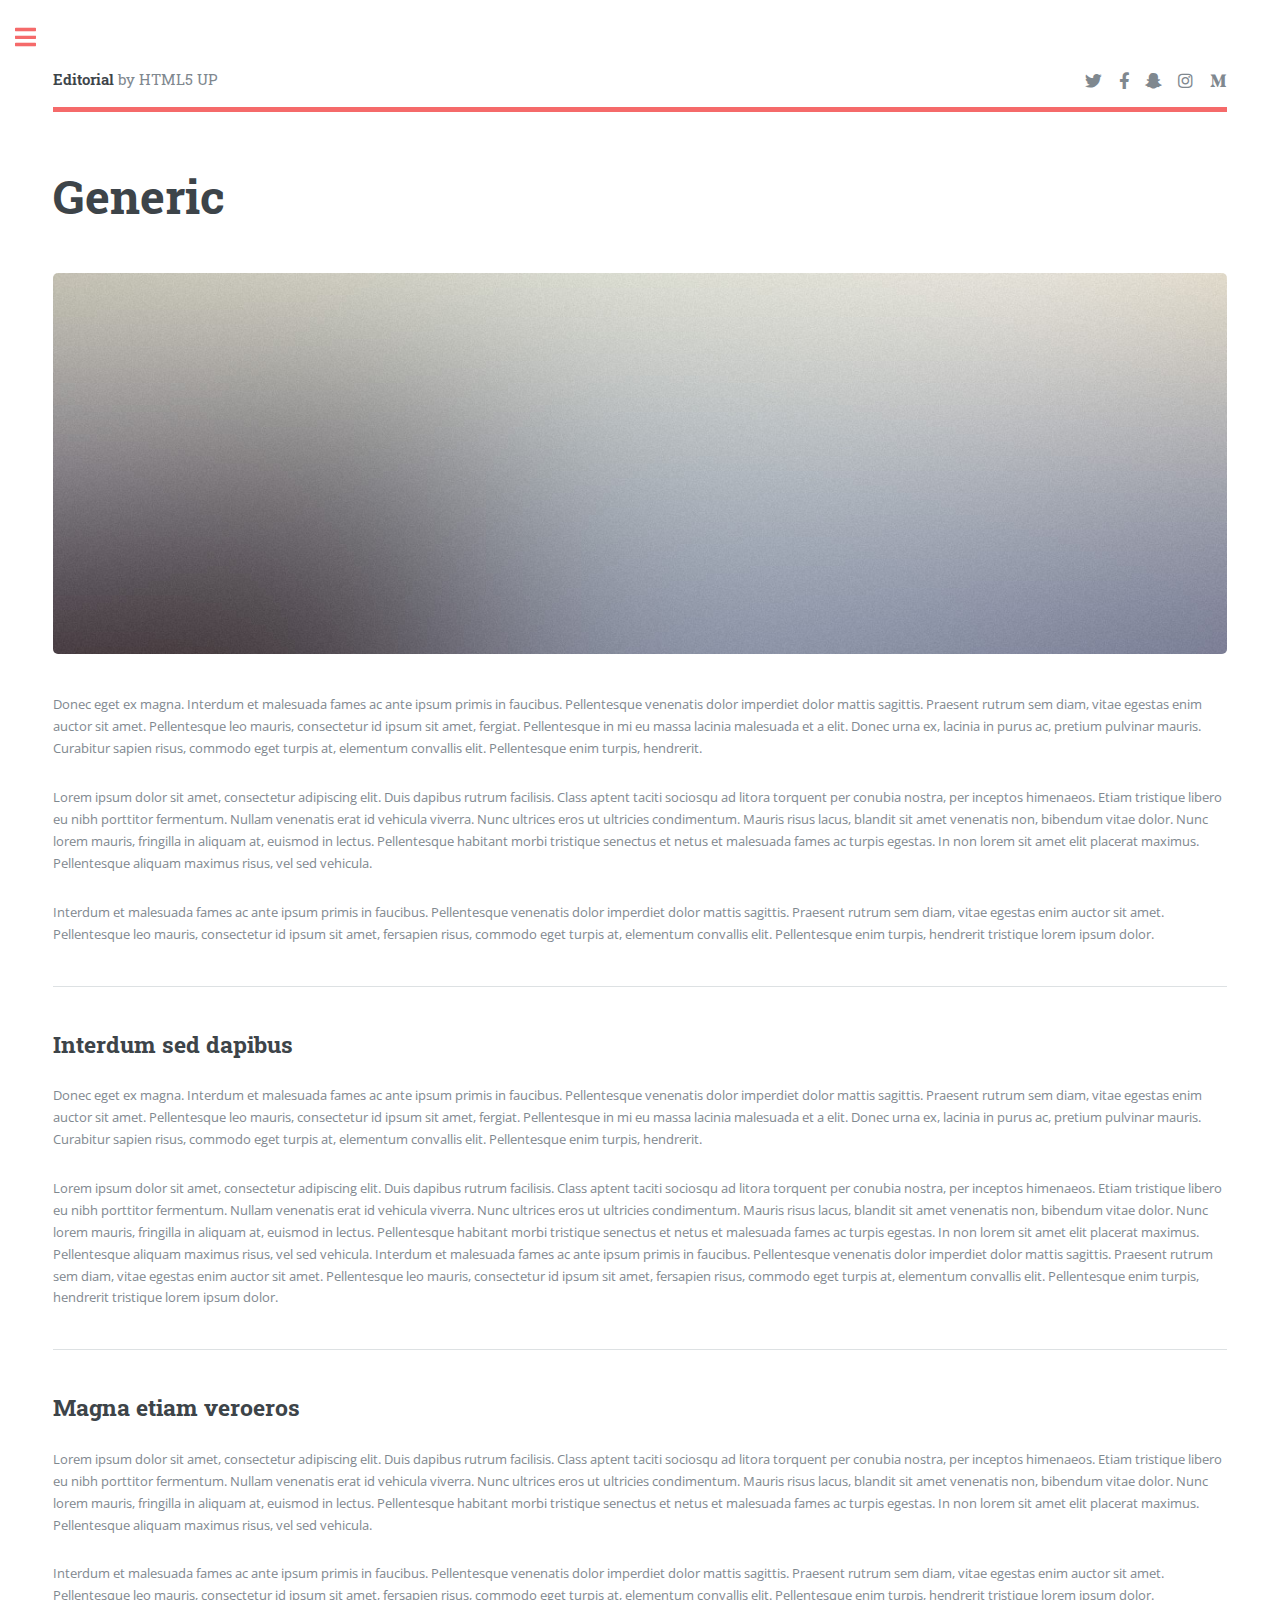
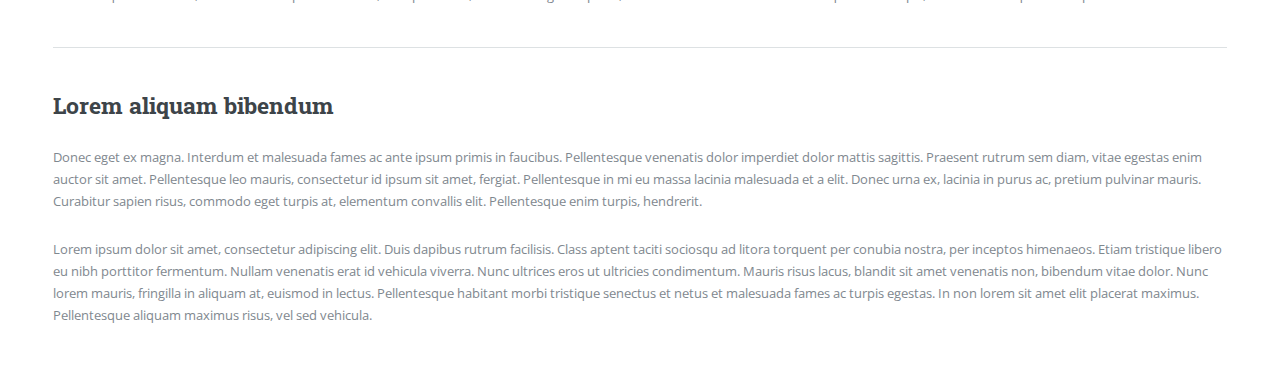
<file: generic.html>
<!DOCTYPE HTML>
<!--
	Editorial by HTML5 UP
	html5up.net | @ajlkn
	Free for personal and commercial use under the CCA 3.0 license (html5up.net/license)
-->
<html>
	<head>
		<title>Generic - Editorial by HTML5 UP</title>
		<meta charset="utf-8" />
		<meta name="viewport" content="width=device-width, initial-scale=1, user-scalable=no" />
		<link rel="stylesheet" href="assets/css/main.css" />
	</head>
	<!-- Google tag (gtag.js) -->
	<script async src="https://www.googletagmanager.com/gtag/js?id=G-7TX2Y1RPKS"></script>
	<script>
	window.dataLayer = window.dataLayer || [];
	function gtag(){dataLayer.push(arguments);}
	gtag('js', new Date());

	gtag('config', 'G-7TX2Y1RPKS');
	</script>
	<body class="is-preload">

		<!-- Wrapper -->
			<div id="wrapper">

				<!-- Main -->
					<div id="main">
						<div class="inner">

							<!-- Header -->
								<header id="header">
									<a href="index.html" class="logo"><strong>Editorial</strong> by HTML5 UP</a>
									<ul class="icons">
										<li><a href="#" class="icon brands fa-twitter"><span class="label">Twitter</span></a></li>
										<li><a href="#" class="icon brands fa-facebook-f"><span class="label">Facebook</span></a></li>
										<li><a href="#" class="icon brands fa-snapchat-ghost"><span class="label">Snapchat</span></a></li>
										<li><a href="#" class="icon brands fa-instagram"><span class="label">Instagram</span></a></li>
										<li><a href="#" class="icon brands fa-medium-m"><span class="label">Medium</span></a></li>
									</ul>
								</header>

							<!-- Content -->
								<section>
									<header class="main">
										<h1>Generic</h1>
									</header>

									<span class="image main"><img src="images/pic11.jpg" alt="" /></span>

									<p>Donec eget ex magna. Interdum et malesuada fames ac ante ipsum primis in faucibus. Pellentesque venenatis dolor imperdiet dolor mattis sagittis. Praesent rutrum sem diam, vitae egestas enim auctor sit amet. Pellentesque leo mauris, consectetur id ipsum sit amet, fergiat. Pellentesque in mi eu massa lacinia malesuada et a elit. Donec urna ex, lacinia in purus ac, pretium pulvinar mauris. Curabitur sapien risus, commodo eget turpis at, elementum convallis elit. Pellentesque enim turpis, hendrerit.</p>
									<p>Lorem ipsum dolor sit amet, consectetur adipiscing elit. Duis dapibus rutrum facilisis. Class aptent taciti sociosqu ad litora torquent per conubia nostra, per inceptos himenaeos. Etiam tristique libero eu nibh porttitor fermentum. Nullam venenatis erat id vehicula viverra. Nunc ultrices eros ut ultricies condimentum. Mauris risus lacus, blandit sit amet venenatis non, bibendum vitae dolor. Nunc lorem mauris, fringilla in aliquam at, euismod in lectus. Pellentesque habitant morbi tristique senectus et netus et malesuada fames ac turpis egestas. In non lorem sit amet elit placerat maximus. Pellentesque aliquam maximus risus, vel sed vehicula.</p>
									<p>Interdum et malesuada fames ac ante ipsum primis in faucibus. Pellentesque venenatis dolor imperdiet dolor mattis sagittis. Praesent rutrum sem diam, vitae egestas enim auctor sit amet. Pellentesque leo mauris, consectetur id ipsum sit amet, fersapien risus, commodo eget turpis at, elementum convallis elit. Pellentesque enim turpis, hendrerit tristique lorem ipsum dolor.</p>

									<hr class="major" />

									<h2>Interdum sed dapibus</h2>
									<p>Donec eget ex magna. Interdum et malesuada fames ac ante ipsum primis in faucibus. Pellentesque venenatis dolor imperdiet dolor mattis sagittis. Praesent rutrum sem diam, vitae egestas enim auctor sit amet. Pellentesque leo mauris, consectetur id ipsum sit amet, fergiat. Pellentesque in mi eu massa lacinia malesuada et a elit. Donec urna ex, lacinia in purus ac, pretium pulvinar mauris. Curabitur sapien risus, commodo eget turpis at, elementum convallis elit. Pellentesque enim turpis, hendrerit.</p>
									<p>Lorem ipsum dolor sit amet, consectetur adipiscing elit. Duis dapibus rutrum facilisis. Class aptent taciti sociosqu ad litora torquent per conubia nostra, per inceptos himenaeos. Etiam tristique libero eu nibh porttitor fermentum. Nullam venenatis erat id vehicula viverra. Nunc ultrices eros ut ultricies condimentum. Mauris risus lacus, blandit sit amet venenatis non, bibendum vitae dolor. Nunc lorem mauris, fringilla in aliquam at, euismod in lectus. Pellentesque habitant morbi tristique senectus et netus et malesuada fames ac turpis egestas. In non lorem sit amet elit placerat maximus. Pellentesque aliquam maximus risus, vel sed vehicula. Interdum et malesuada fames ac ante ipsum primis in faucibus. Pellentesque venenatis dolor imperdiet dolor mattis sagittis. Praesent rutrum sem diam, vitae egestas enim auctor sit amet. Pellentesque leo mauris, consectetur id ipsum sit amet, fersapien risus, commodo eget turpis at, elementum convallis elit. Pellentesque enim turpis, hendrerit tristique lorem ipsum dolor.</p>

									<hr class="major" />

									<h2>Magna etiam veroeros</h2>
									<p>Lorem ipsum dolor sit amet, consectetur adipiscing elit. Duis dapibus rutrum facilisis. Class aptent taciti sociosqu ad litora torquent per conubia nostra, per inceptos himenaeos. Etiam tristique libero eu nibh porttitor fermentum. Nullam venenatis erat id vehicula viverra. Nunc ultrices eros ut ultricies condimentum. Mauris risus lacus, blandit sit amet venenatis non, bibendum vitae dolor. Nunc lorem mauris, fringilla in aliquam at, euismod in lectus. Pellentesque habitant morbi tristique senectus et netus et malesuada fames ac turpis egestas. In non lorem sit amet elit placerat maximus. Pellentesque aliquam maximus risus, vel sed vehicula.</p>
									<p>Interdum et malesuada fames ac ante ipsum primis in faucibus. Pellentesque venenatis dolor imperdiet dolor mattis sagittis. Praesent rutrum sem diam, vitae egestas enim auctor sit amet. Pellentesque leo mauris, consectetur id ipsum sit amet, fersapien risus, commodo eget turpis at, elementum convallis elit. Pellentesque enim turpis, hendrerit tristique lorem ipsum dolor.</p>

									<hr class="major" />

									<h2>Lorem aliquam bibendum</h2>
									<p>Donec eget ex magna. Interdum et malesuada fames ac ante ipsum primis in faucibus. Pellentesque venenatis dolor imperdiet dolor mattis sagittis. Praesent rutrum sem diam, vitae egestas enim auctor sit amet. Pellentesque leo mauris, consectetur id ipsum sit amet, fergiat. Pellentesque in mi eu massa lacinia malesuada et a elit. Donec urna ex, lacinia in purus ac, pretium pulvinar mauris. Curabitur sapien risus, commodo eget turpis at, elementum convallis elit. Pellentesque enim turpis, hendrerit.</p>
									<p>Lorem ipsum dolor sit amet, consectetur adipiscing elit. Duis dapibus rutrum facilisis. Class aptent taciti sociosqu ad litora torquent per conubia nostra, per inceptos himenaeos. Etiam tristique libero eu nibh porttitor fermentum. Nullam venenatis erat id vehicula viverra. Nunc ultrices eros ut ultricies condimentum. Mauris risus lacus, blandit sit amet venenatis non, bibendum vitae dolor. Nunc lorem mauris, fringilla in aliquam at, euismod in lectus. Pellentesque habitant morbi tristique senectus et netus et malesuada fames ac turpis egestas. In non lorem sit amet elit placerat maximus. Pellentesque aliquam maximus risus, vel sed vehicula.</p>

								</section>

						</div>
					</div>

				<!-- Sidebar -->
					<div id="sidebar">
						<div class="inner">

							<!-- Search -->
								<section id="search" class="alt">
									<form method="post" action="#">
										<input type="text" name="query" id="query" placeholder="Search" />
									</form>
								</section>

							<!-- Menu -->
								<nav id="menu">
									<header class="major">
										<h2>Menu</h2>
									</header>
									<ul>
										<li><a href="index.html">Homepage</a></li>
										<li><a href="generic.html">Generic</a></li>
										<li><a href="elements.html">Elements</a></li>
										<li>
											<span class="opener">Submenu</span>
											<ul>
												<li><a href="#">Lorem Dolor</a></li>
												<li><a href="#">Ipsum Adipiscing</a></li>
												<li><a href="#">Tempus Magna</a></li>
												<li><a href="#">Feugiat Veroeros</a></li>
											</ul>
										</li>
										<li><a href="#">Etiam Dolore</a></li>
										<li><a href="#">Adipiscing</a></li>
										<li>
											<span class="opener">Another Submenu</span>
											<ul>
												<li><a href="#">Lorem Dolor</a></li>
												<li><a href="#">Ipsum Adipiscing</a></li>
												<li><a href="#">Tempus Magna</a></li>
												<li><a href="#">Feugiat Veroeros</a></li>
											</ul>
										</li>
										<li><a href="#">Maximus Erat</a></li>
										<li><a href="#">Sapien Mauris</a></li>
										<li><a href="#">Amet Lacinia</a></li>
									</ul>
								</nav>

							<!-- Section -->
								<section>
									<header class="major">
										<h2>Ante interdum</h2>
									</header>
									<div class="mini-posts">
										<article>
											<a href="#" class="image"><img src="images/pic07.jpg" alt="" /></a>
											<p>Aenean ornare velit lacus, ac varius enim lorem ullamcorper dolore aliquam.</p>
										</article>
										<article>
											<a href="#" class="image"><img src="images/pic08.jpg" alt="" /></a>
											<p>Aenean ornare velit lacus, ac varius enim lorem ullamcorper dolore aliquam.</p>
										</article>
										<article>
											<a href="#" class="image"><img src="images/pic09.jpg" alt="" /></a>
											<p>Aenean ornare velit lacus, ac varius enim lorem ullamcorper dolore aliquam.</p>
										</article>
									</div>
									<ul class="actions">
										<li><a href="#" class="button">More</a></li>
									</ul>
								</section>

							<!-- Section -->
								<section>
									<header class="major">
										<h2>Get in touch</h2>
									</header>
									<p>Sed varius enim lorem ullamcorper dolore aliquam aenean ornare velit lacus, ac varius enim lorem ullamcorper dolore. Proin sed aliquam facilisis ante interdum. Sed nulla amet lorem feugiat tempus aliquam.</p>
									<ul class="contact">
										<li class="icon solid fa-envelope"><a href="#">information@untitled.tld</a></li>
										<li class="icon solid fa-phone">(000) 000-0000</li>
										<li class="icon solid fa-home">1234 Somewhere Road #8254<br />
										Nashville, TN 00000-0000</li>
									</ul>
								</section>

							<!-- Footer -->
								<footer id="footer">
									<p class="copyright">&copy; Untitled. All rights reserved. Demo Images: <a href="https://unsplash.com">Unsplash</a>. Design: <a href="https://html5up.net">HTML5 UP</a>.</p>
								</footer>

						</div>
					</div>

			</div>

		<!-- Scripts -->
			<script src="assets/js/jquery.min.js"></script>
			<script src="assets/js/browser.min.js"></script>
			<script src="assets/js/breakpoints.min.js"></script>
			<script src="assets/js/util.js"></script>
			<script src="assets/js/main.js"></script>

	</body>
</html>
</file>
<file: assets/css/main.css>
@import url(fontawesome-all.min.css);
@import url("https://fonts.googleapis.com/css?family=Open+Sans:400,600,400italic,600italic|Roboto+Slab:400,700");
/*
	Editorial by HTML5 UP
	html5up.net | @ajlkn
	Free for personal and commercial use under the CCA 3.0 license (html5up.net/license)
*/
html, body, div, span, applet, object,
iframe, h1, h2, h3, h4, h5, h6, p, blockquote,
pre, a, abbr, acronym, address, big, cite,
code, del, dfn, em, img, ins, kbd, q, s, samp,
small, strike, strong, sub, sup, tt, var, b,
u, i, center, dl, dt, dd, ol, ul, li, fieldset,
form, label, legend, table, caption, tbody,
tfoot, thead, tr, th, td, article, aside,
canvas, details, embed, figure, figcaption,
footer, header, hgroup, menu, nav, output, ruby,
section, summary, time, mark, audio, video {
  margin: 0;
  padding: 0;
  border: 0;
  font-size: 100%;
  font: inherit;
  vertical-align: baseline; }

article, aside, details, figcaption, figure,
footer, header, hgroup, menu, nav, section {
  display: block; }

body {
  line-height: 1; }

ol, ul {
  list-style: none; }

blockquote, q {
  quotes: none; }
  blockquote:before, blockquote:after, q:before, q:after {
    content: '';
    content: none; }

table {
  border-collapse: collapse;
  border-spacing: 0; }

body {
  -webkit-text-size-adjust: none; }

mark {
  background-color: transparent;
  color: inherit; }

input::-moz-focus-inner {
  border: 0;
  padding: 0; }

input, select, textarea {
  -moz-appearance: none;
  -webkit-appearance: none;
  -ms-appearance: none;
  appearance: none; }

/* Basic */
@-ms-viewport {
  width: device-width; }

body {
  -ms-overflow-style: scrollbar; }

@media screen and (max-width: 480px) {
  html, body {
    min-width: 320px; } }

html {
  box-sizing: border-box; }

*, *:before, *:after {
  box-sizing: inherit; }

body {
  background: #ffffff; }
  body.is-preload *, body.is-preload *:before, body.is-preload *:after, body.is-resizing *, body.is-resizing *:before, body.is-resizing *:after {
    -moz-animation: none !important;
    -webkit-animation: none !important;
    -ms-animation: none !important;
    animation: none !important;
    -moz-transition: none !important;
    -webkit-transition: none !important;
    -ms-transition: none !important;
    transition: none !important; }

/* Type */
body, input, select, textarea {
  color: #7f888f;
  font-family: "Open Sans", sans-serif;
  font-size: 13pt;
  font-weight: 400;
  line-height: 1.65; }
  @media screen and (max-width: 1680px) {
    body, input, select, textarea {
      font-size: 11pt; } }
  @media screen and (max-width: 1280px) {
    body, input, select, textarea {
      font-size: 10pt; } }
  @media screen and (max-width: 360px) {
    body, input, select, textarea {
      font-size: 9pt; } }

a {
  -moz-transition: color 0.2s ease-in-out, border-bottom-color 0.2s ease-in-out;
  -webkit-transition: color 0.2s ease-in-out, border-bottom-color 0.2s ease-in-out;
  -ms-transition: color 0.2s ease-in-out, border-bottom-color 0.2s ease-in-out;
  transition: color 0.2s ease-in-out, border-bottom-color 0.2s ease-in-out;
  border-bottom: dotted 1px;
  color: #f56a6a;
  text-decoration: none; }
  a:hover {
    border-bottom-color: #f56a6a;
    color: #f56a6a !important; }
    a:hover strong {
      color: inherit; }

strong, b {
  color: #3d4449;
  font-weight: 600; }

em, i {
  font-style: italic; }

p {
  margin: 0 0 2em 0; }

h1, h2, h3, h4, h5, h6 {
  color: #3d4449;
  font-family: "Roboto Slab", serif;
  font-weight: 700;
  line-height: 1.5;
  margin: 0 0 1em 0; }
  h1 a, h2 a, h3 a, h4 a, h5 a, h6 a {
    color: inherit;
    text-decoration: none;
    border-bottom: 0; }

h1 {
  font-size: 4em;
  margin: 0 0 0.5em 0;
  line-height: 1.3; }

h2 {
  font-size: 1.75em; }

h3 {
  font-size: 1.25em; }

h4 {
  font-size: 1.1em; }

h5 {
  font-size: 0.9em; }

h6 {
  font-size: 0.7em; }

@media screen and (max-width: 1680px) {
  h1 {
    font-size: 3.5em; } }

@media screen and (max-width: 980px) {
  h1 {
    font-size: 3.25em; } }

@media screen and (max-width: 736px) {
  h1 {
    font-size: 2em;
    line-height: 1.4; }
  h2 {
    font-size: 1.5em; } }

sub {
  font-size: 0.8em;
  position: relative;
  top: 0.5em; }

sup {
  font-size: 0.8em;
  position: relative;
  top: -0.5em; }

blockquote {
  border-left: solid 3px rgba(210, 215, 217, 0.75);
  font-style: italic;
  margin: 0 0 2em 0;
  padding: 0.5em 0 0.5em 2em; }

code {
  background: rgba(230, 235, 237, 0.25);
  border-radius: 0.375em;
  border: solid 1px rgba(210, 215, 217, 0.75);
  font-family: "Courier New", monospace;
  font-size: 0.9em;
  margin: 0 0.25em;
  padding: 0.25em 0.65em; }

pre {
  -webkit-overflow-scrolling: touch;
  font-family: "Courier New", monospace;
  font-size: 0.9em;
  margin: 0 0 2em 0; }
  pre code {
    display: block;
    line-height: 1.75;
    padding: 1em 1.5em;
    overflow-x: auto; }

hr {
  border: 0;
  border-bottom: solid 1px rgba(210, 215, 217, 0.75);
  margin: 2em 0; }
  hr.major {
    margin: 3em 0; }

.align-left {
  text-align: left; }

.align-center {
  text-align: center; }

.align-right {
  text-align: right; }

/* Row */
.row {
  display: flex;
  flex-wrap: wrap;
  box-sizing: border-box;
  align-items: stretch; }
  .row > * {
    box-sizing: border-box; }
  .row.gtr-uniform > * > :last-child {
    margin-bottom: 0; }
  .row.aln-left {
    justify-content: flex-start; }
  .row.aln-center {
    justify-content: center; }
  .row.aln-right {
    justify-content: flex-end; }
  .row.aln-top {
    align-items: flex-start; }
  .row.aln-middle {
    align-items: center; }
  .row.aln-bottom {
    align-items: flex-end; }
  .row > .imp {
    order: -1; }
  .row > .col-1 {
    width: 8.33333%; }
  .row > .off-1 {
    margin-left: 8.33333%; }
  .row > .col-2 {
    width: 16.66667%; }
  .row > .off-2 {
    margin-left: 16.66667%; }
  .row > .col-3 {
    width: 25%; }
  .row > .off-3 {
    margin-left: 25%; }
  .row > .col-4 {
    width: 33.33333%; }
  .row > .off-4 {
    margin-left: 33.33333%; }
  .row > .col-5 {
    width: 41.66667%; }
  .row > .off-5 {
    margin-left: 41.66667%; }
  .row > .col-6 {
    width: 50%; }
  .row > .off-6 {
    margin-left: 50%; }
  .row > .col-7 {
    width: 58.33333%; }
  .row > .off-7 {
    margin-left: 58.33333%; }
  .row > .col-8 {
    width: 66.66667%; }
  .row > .off-8 {
    margin-left: 66.66667%; }
  .row > .col-9 {
    width: 75%; }
  .row > .off-9 {
    margin-left: 75%; }
  .row > .col-10 {
    width: 83.33333%; }
  .row > .off-10 {
    margin-left: 83.33333%; }
  .row > .col-11 {
    width: 91.66667%; }
  .row > .off-11 {
    margin-left: 91.66667%; }
  .row > .col-12 {
    width: 100%; }
  .row > .off-12 {
    margin-left: 100%; }
  .row.gtr-0 {
    margin-top: 0;
    margin-left: 0em; }
    .row.gtr-0 > * {
      padding: 0 0 0 0em; }
    .row.gtr-0.gtr-uniform {
      margin-top: 0em; }
      .row.gtr-0.gtr-uniform > * {
        padding-top: 0em; }
  .row.gtr-25 {
    margin-top: 0;
    margin-left: -0.375em; }
    .row.gtr-25 > * {
      padding: 0 0 0 0.375em; }
    .row.gtr-25.gtr-uniform {
      margin-top: -0.375em; }
      .row.gtr-25.gtr-uniform > * {
        padding-top: 0.375em; }
  .row.gtr-50 {
    margin-top: 0;
    margin-left: -0.75em; }
    .row.gtr-50 > * {
      padding: 0 0 0 0.75em; }
    .row.gtr-50.gtr-uniform {
      margin-top: -0.75em; }
      .row.gtr-50.gtr-uniform > * {
        padding-top: 0.75em; }
  .row {
    margin-top: 0;
    margin-left: -1.5em; }
    .row > * {
      padding: 0 0 0 1.5em; }
    .row.gtr-uniform {
      margin-top: -1.5em; }
      .row.gtr-uniform > * {
        padding-top: 1.5em; }
  .row.gtr-150 {
    margin-top: 0;
    margin-left: -2.25em; }
    .row.gtr-150 > * {
      padding: 0 0 0 2.25em; }
    .row.gtr-150.gtr-uniform {
      margin-top: -2.25em; }
      .row.gtr-150.gtr-uniform > * {
        padding-top: 2.25em; }
  .row.gtr-200 {
    margin-top: 0;
    margin-left: -3em; }
    .row.gtr-200 > * {
      padding: 0 0 0 3em; }
    .row.gtr-200.gtr-uniform {
      margin-top: -3em; }
      .row.gtr-200.gtr-uniform > * {
        padding-top: 3em; }
  @media screen and (max-width: 1680px) {
    .row {
      display: flex;
      flex-wrap: wrap;
      box-sizing: border-box;
      align-items: stretch; }
      .row > * {
        box-sizing: border-box; }
      .row.gtr-uniform > * > :last-child {
        margin-bottom: 0; }
      .row.aln-left {
        justify-content: flex-start; }
      .row.aln-center {
        justify-content: center; }
      .row.aln-right {
        justify-content: flex-end; }
      .row.aln-top {
        align-items: flex-start; }
      .row.aln-middle {
        align-items: center; }
      .row.aln-bottom {
        align-items: flex-end; }
      .row > .imp-xlarge {
        order: -1; }
      .row > .col-1-xlarge {
        width: 8.33333%; }
      .row > .off-1-xlarge {
        margin-left: 8.33333%; }
      .row > .col-2-xlarge {
        width: 16.66667%; }
      .row > .off-2-xlarge {
        margin-left: 16.66667%; }
      .row > .col-3-xlarge {
        width: 25%; }
      .row > .off-3-xlarge {
        margin-left: 25%; }
      .row > .col-4-xlarge {
        width: 33.33333%; }
      .row > .off-4-xlarge {
        margin-left: 33.33333%; }
      .row > .col-5-xlarge {
        width: 41.66667%; }
      .row > .off-5-xlarge {
        margin-left: 41.66667%; }
      .row > .col-6-xlarge {
        width: 50%; }
      .row > .off-6-xlarge {
        margin-left: 50%; }
      .row > .col-7-xlarge {
        width: 58.33333%; }
      .row > .off-7-xlarge {
        margin-left: 58.33333%; }
      .row > .col-8-xlarge {
        width: 66.66667%; }
      .row > .off-8-xlarge {
        margin-left: 66.66667%; }
      .row > .col-9-xlarge {
        width: 75%; }
      .row > .off-9-xlarge {
        margin-left: 75%; }
      .row > .col-10-xlarge {
        width: 83.33333%; }
      .row > .off-10-xlarge {
        margin-left: 83.33333%; }
      .row > .col-11-xlarge {
        width: 91.66667%; }
      .row > .off-11-xlarge {
        margin-left: 91.66667%; }
      .row > .col-12-xlarge {
        width: 100%; }
      .row > .off-12-xlarge {
        margin-left: 100%; }
      .row.gtr-0 {
        margin-top: 0;
        margin-left: 0em; }
        .row.gtr-0 > * {
          padding: 0 0 0 0em; }
        .row.gtr-0.gtr-uniform {
          margin-top: 0em; }
          .row.gtr-0.gtr-uniform > * {
            padding-top: 0em; }
      .row.gtr-25 {
        margin-top: 0;
        margin-left: -0.375em; }
        .row.gtr-25 > * {
          padding: 0 0 0 0.375em; }
        .row.gtr-25.gtr-uniform {
          margin-top: -0.375em; }
          .row.gtr-25.gtr-uniform > * {
            padding-top: 0.375em; }
      .row.gtr-50 {
        margin-top: 0;
        margin-left: -0.75em; }
        .row.gtr-50 > * {
          padding: 0 0 0 0.75em; }
        .row.gtr-50.gtr-uniform {
          margin-top: -0.75em; }
          .row.gtr-50.gtr-uniform > * {
            padding-top: 0.75em; }
      .row {
        margin-top: 0;
        margin-left: -1.5em; }
        .row > * {
          padding: 0 0 0 1.5em; }
        .row.gtr-uniform {
          margin-top: -1.5em; }
          .row.gtr-uniform > * {
            padding-top: 1.5em; }
      .row.gtr-150 {
        margin-top: 0;
        margin-left: -2.25em; }
        .row.gtr-150 > * {
          padding: 0 0 0 2.25em; }
        .row.gtr-150.gtr-uniform {
          margin-top: -2.25em; }
          .row.gtr-150.gtr-uniform > * {
            padding-top: 2.25em; }
      .row.gtr-200 {
        margin-top: 0;
        margin-left: -3em; }
        .row.gtr-200 > * {
          padding: 0 0 0 3em; }
        .row.gtr-200.gtr-uniform {
          margin-top: -3em; }
          .row.gtr-200.gtr-uniform > * {
            padding-top: 3em; } }
  @media screen and (max-width: 1280px) {
    .row {
      display: flex;
      flex-wrap: wrap;
      box-sizing: border-box;
      align-items: stretch; }
      .row > * {
        box-sizing: border-box; }
      .row.gtr-uniform > * > :last-child {
        margin-bottom: 0; }
      .row.aln-left {
        justify-content: flex-start; }
      .row.aln-center {
        justify-content: center; }
      .row.aln-right {
        justify-content: flex-end; }
      .row.aln-top {
        align-items: flex-start; }
      .row.aln-middle {
        align-items: center; }
      .row.aln-bottom {
        align-items: flex-end; }
      .row > .imp-large {
        order: -1; }
      .row > .col-1-large {
        width: 8.33333%; }
      .row > .off-1-large {
        margin-left: 8.33333%; }
      .row > .col-2-large {
        width: 16.66667%; }
      .row > .off-2-large {
        margin-left: 16.66667%; }
      .row > .col-3-large {
        width: 25%; }
      .row > .off-3-large {
        margin-left: 25%; }
      .row > .col-4-large {
        width: 33.33333%; }
      .row > .off-4-large {
        margin-left: 33.33333%; }
      .row > .col-5-large {
        width: 41.66667%; }
      .row > .off-5-large {
        margin-left: 41.66667%; }
      .row > .col-6-large {
        width: 50%; }
      .row > .off-6-large {
        margin-left: 50%; }
      .row > .col-7-large {
        width: 58.33333%; }
      .row > .off-7-large {
        margin-left: 58.33333%; }
      .row > .col-8-large {
        width: 66.66667%; }
      .row > .off-8-large {
        margin-left: 66.66667%; }
      .row > .col-9-large {
        width: 75%; }
      .row > .off-9-large {
        margin-left: 75%; }
      .row > .col-10-large {
        width: 83.33333%; }
      .row > .off-10-large {
        margin-left: 83.33333%; }
      .row > .col-11-large {
        width: 91.66667%; }
      .row > .off-11-large {
        margin-left: 91.66667%; }
      .row > .col-12-large {
        width: 100%; }
      .row > .off-12-large {
        margin-left: 100%; }
      .row.gtr-0 {
        margin-top: 0;
        margin-left: 0em; }
        .row.gtr-0 > * {
          padding: 0 0 0 0em; }
        .row.gtr-0.gtr-uniform {
          margin-top: 0em; }
          .row.gtr-0.gtr-uniform > * {
            padding-top: 0em; }
      .row.gtr-25 {
        margin-top: 0;
        margin-left: -0.375em; }
        .row.gtr-25 > * {
          padding: 0 0 0 0.375em; }
        .row.gtr-25.gtr-uniform {
          margin-top: -0.375em; }
          .row.gtr-25.gtr-uniform > * {
            padding-top: 0.375em; }
      .row.gtr-50 {
        margin-top: 0;
        margin-left: -0.75em; }
        .row.gtr-50 > * {
          padding: 0 0 0 0.75em; }
        .row.gtr-50.gtr-uniform {
          margin-top: -0.75em; }
          .row.gtr-50.gtr-uniform > * {
            padding-top: 0.75em; }
      .row {
        margin-top: 0;
        margin-left: -1.5em; }
        .row > * {
          padding: 0 0 0 1.5em; }
        .row.gtr-uniform {
          margin-top: -1.5em; }
          .row.gtr-uniform > * {
            padding-top: 1.5em; }
      .row.gtr-150 {
        margin-top: 0;
        margin-left: -2.25em; }
        .row.gtr-150 > * {
          padding: 0 0 0 2.25em; }
        .row.gtr-150.gtr-uniform {
          margin-top: -2.25em; }
          .row.gtr-150.gtr-uniform > * {
            padding-top: 2.25em; }
      .row.gtr-200 {
        margin-top: 0;
        margin-left: -3em; }
        .row.gtr-200 > * {
          padding: 0 0 0 3em; }
        .row.gtr-200.gtr-uniform {
          margin-top: -3em; }
          .row.gtr-200.gtr-uniform > * {
            padding-top: 3em; } }
  @media screen and (max-width: 980px) {
    .row {
      display: flex;
      flex-wrap: wrap;
      box-sizing: border-box;
      align-items: stretch; }
      .row > * {
        box-sizing: border-box; }
      .row.gtr-uniform > * > :last-child {
        margin-bottom: 0; }
      .row.aln-left {
        justify-content: flex-start; }
      .row.aln-center {
        justify-content: center; }
      .row.aln-right {
        justify-content: flex-end; }
      .row.aln-top {
        align-items: flex-start; }
      .row.aln-middle {
        align-items: center; }
      .row.aln-bottom {
        align-items: flex-end; }
      .row > .imp-medium {
        order: -1; }
      .row > .col-1-medium {
        width: 8.33333%; }
      .row > .off-1-medium {
        margin-left: 8.33333%; }
      .row > .col-2-medium {
        width: 16.66667%; }
      .row > .off-2-medium {
        margin-left: 16.66667%; }
      .row > .col-3-medium {
        width: 25%; }
      .row > .off-3-medium {
        margin-left: 25%; }
      .row > .col-4-medium {
        width: 33.33333%; }
      .row > .off-4-medium {
        margin-left: 33.33333%; }
      .row > .col-5-medium {
        width: 41.66667%; }
      .row > .off-5-medium {
        margin-left: 41.66667%; }
      .row > .col-6-medium {
        width: 50%; }
      .row > .off-6-medium {
        margin-left: 50%; }
      .row > .col-7-medium {
        width: 58.33333%; }
      .row > .off-7-medium {
        margin-left: 58.33333%; }
      .row > .col-8-medium {
        width: 66.66667%; }
      .row > .off-8-medium {
        margin-left: 66.66667%; }
      .row > .col-9-medium {
        width: 75%; }
      .row > .off-9-medium {
        margin-left: 75%; }
      .row > .col-10-medium {
        width: 83.33333%; }
      .row > .off-10-medium {
        margin-left: 83.33333%; }
      .row > .col-11-medium {
        width: 91.66667%; }
      .row > .off-11-medium {
        margin-left: 91.66667%; }
      .row > .col-12-medium {
        width: 100%; }
      .row > .off-12-medium {
        margin-left: 100%; }
      .row.gtr-0 {
        margin-top: 0;
        margin-left: 0em; }
        .row.gtr-0 > * {
          padding: 0 0 0 0em; }
        .row.gtr-0.gtr-uniform {
          margin-top: 0em; }
          .row.gtr-0.gtr-uniform > * {
            padding-top: 0em; }
      .row.gtr-25 {
        margin-top: 0;
        margin-left: -0.375em; }
        .row.gtr-25 > * {
          padding: 0 0 0 0.375em; }
        .row.gtr-25.gtr-uniform {
          margin-top: -0.375em; }
          .row.gtr-25.gtr-uniform > * {
            padding-top: 0.375em; }
      .row.gtr-50 {
        margin-top: 0;
        margin-left: -0.75em; }
        .row.gtr-50 > * {
          padding: 0 0 0 0.75em; }
        .row.gtr-50.gtr-uniform {
          margin-top: -0.75em; }
          .row.gtr-50.gtr-uniform > * {
            padding-top: 0.75em; }
      .row {
        margin-top: 0;
        margin-left: -1.5em; }
        .row > * {
          padding: 0 0 0 1.5em; }
        .row.gtr-uniform {
          margin-top: -1.5em; }
          .row.gtr-uniform > * {
            padding-top: 1.5em; }
      .row.gtr-150 {
        margin-top: 0;
        margin-left: -2.25em; }
        .row.gtr-150 > * {
          padding: 0 0 0 2.25em; }
        .row.gtr-150.gtr-uniform {
          margin-top: -2.25em; }
          .row.gtr-150.gtr-uniform > * {
            padding-top: 2.25em; }
      .row.gtr-200 {
        margin-top: 0;
        margin-left: -3em; }
        .row.gtr-200 > * {
          padding: 0 0 0 3em; }
        .row.gtr-200.gtr-uniform {
          margin-top: -3em; }
          .row.gtr-200.gtr-uniform > * {
            padding-top: 3em; } }
  @media screen and (max-width: 736px) {
    .row {
      display: flex;
      flex-wrap: wrap;
      box-sizing: border-box;
      align-items: stretch; }
      .row > * {
        box-sizing: border-box; }
      .row.gtr-uniform > * > :last-child {
        margin-bottom: 0; }
      .row.aln-left {
        justify-content: flex-start; }
      .row.aln-center {
        justify-content: center; }
      .row.aln-right {
        justify-content: flex-end; }
      .row.aln-top {
        align-items: flex-start; }
      .row.aln-middle {
        align-items: center; }
      .row.aln-bottom {
        align-items: flex-end; }
      .row > .imp-small {
        order: -1; }
      .row > .col-1-small {
        width: 8.33333%; }
      .row > .off-1-small {
        margin-left: 8.33333%; }
      .row > .col-2-small {
        width: 16.66667%; }
      .row > .off-2-small {
        margin-left: 16.66667%; }
      .row > .col-3-small {
        width: 25%; }
      .row > .off-3-small {
        margin-left: 25%; }
      .row > .col-4-small {
        width: 33.33333%; }
      .row > .off-4-small {
        margin-left: 33.33333%; }
      .row > .col-5-small {
        width: 41.66667%; }
      .row > .off-5-small {
        margin-left: 41.66667%; }
      .row > .col-6-small {
        width: 50%; }
      .row > .off-6-small {
        margin-left: 50%; }
      .row > .col-7-small {
        width: 58.33333%; }
      .row > .off-7-small {
        margin-left: 58.33333%; }
      .row > .col-8-small {
        width: 66.66667%; }
      .row > .off-8-small {
        margin-left: 66.66667%; }
      .row > .col-9-small {
        width: 75%; }
      .row > .off-9-small {
        margin-left: 75%; }
      .row > .col-10-small {
        width: 83.33333%; }
      .row > .off-10-small {
        margin-left: 83.33333%; }
      .row > .col-11-small {
        width: 91.66667%; }
      .row > .off-11-small {
        margin-left: 91.66667%; }
      .row > .col-12-small {
        width: 100%; }
      .row > .off-12-small {
        margin-left: 100%; }
      .row.gtr-0 {
        margin-top: 0;
        margin-left: 0em; }
        .row.gtr-0 > * {
          padding: 0 0 0 0em; }
        .row.gtr-0.gtr-uniform {
          margin-top: 0em; }
          .row.gtr-0.gtr-uniform > * {
            padding-top: 0em; }
      .row.gtr-25 {
        margin-top: 0;
        margin-left: -0.375em; }
        .row.gtr-25 > * {
          padding: 0 0 0 0.375em; }
        .row.gtr-25.gtr-uniform {
          margin-top: -0.375em; }
          .row.gtr-25.gtr-uniform > * {
            padding-top: 0.375em; }
      .row.gtr-50 {
        margin-top: 0;
        margin-left: -0.75em; }
        .row.gtr-50 > * {
          padding: 0 0 0 0.75em; }
        .row.gtr-50.gtr-uniform {
          margin-top: -0.75em; }
          .row.gtr-50.gtr-uniform > * {
            padding-top: 0.75em; }
      .row {
        margin-top: 0;
        margin-left: -1.5em; }
        .row > * {
          padding: 0 0 0 1.5em; }
        .row.gtr-uniform {
          margin-top: -1.5em; }
          .row.gtr-uniform > * {
            padding-top: 1.5em; }
      .row.gtr-150 {
        margin-top: 0;
        margin-left: -2.25em; }
        .row.gtr-150 > * {
          padding: 0 0 0 2.25em; }
        .row.gtr-150.gtr-uniform {
          margin-top: -2.25em; }
          .row.gtr-150.gtr-uniform > * {
            padding-top: 2.25em; }
      .row.gtr-200 {
        margin-top: 0;
        margin-left: -3em; }
        .row.gtr-200 > * {
          padding: 0 0 0 3em; }
        .row.gtr-200.gtr-uniform {
          margin-top: -3em; }
          .row.gtr-200.gtr-uniform > * {
            padding-top: 3em; } }
  @media screen and (max-width: 480px) {
    .row {
      display: flex;
      flex-wrap: wrap;
      box-sizing: border-box;
      align-items: stretch; }
      .row > * {
        box-sizing: border-box; }
      .row.gtr-uniform > * > :last-child {
        margin-bottom: 0; }
      .row.aln-left {
        justify-content: flex-start; }
      .row.aln-center {
        justify-content: center; }
      .row.aln-right {
        justify-content: flex-end; }
      .row.aln-top {
        align-items: flex-start; }
      .row.aln-middle {
        align-items: center; }
      .row.aln-bottom {
        align-items: flex-end; }
      .row > .imp-xsmall {
        order: -1; }
      .row > .col-1-xsmall {
        width: 8.33333%; }
      .row > .off-1-xsmall {
        margin-left: 8.33333%; }
      .row > .col-2-xsmall {
        width: 16.66667%; }
      .row > .off-2-xsmall {
        margin-left: 16.66667%; }
      .row > .col-3-xsmall {
        width: 25%; }
      .row > .off-3-xsmall {
        margin-left: 25%; }
      .row > .col-4-xsmall {
        width: 33.33333%; }
      .row > .off-4-xsmall {
        margin-left: 33.33333%; }
      .row > .col-5-xsmall {
        width: 41.66667%; }
      .row > .off-5-xsmall {
        margin-left: 41.66667%; }
      .row > .col-6-xsmall {
        width: 50%; }
      .row > .off-6-xsmall {
        margin-left: 50%; }
      .row > .col-7-xsmall {
        width: 58.33333%; }
      .row > .off-7-xsmall {
        margin-left: 58.33333%; }
      .row > .col-8-xsmall {
        width: 66.66667%; }
      .row > .off-8-xsmall {
        margin-left: 66.66667%; }
      .row > .col-9-xsmall {
        width: 75%; }
      .row > .off-9-xsmall {
        margin-left: 75%; }
      .row > .col-10-xsmall {
        width: 83.33333%; }
      .row > .off-10-xsmall {
        margin-left: 83.33333%; }
      .row > .col-11-xsmall {
        width: 91.66667%; }
      .row > .off-11-xsmall {
        margin-left: 91.66667%; }
      .row > .col-12-xsmall {
        width: 100%; }
      .row > .off-12-xsmall {
        margin-left: 100%; }
      .row.gtr-0 {
        margin-top: 0;
        margin-left: 0em; }
        .row.gtr-0 > * {
          padding: 0 0 0 0em; }
        .row.gtr-0.gtr-uniform {
          margin-top: 0em; }
          .row.gtr-0.gtr-uniform > * {
            padding-top: 0em; }
      .row.gtr-25 {
        margin-top: 0;
        margin-left: -0.375em; }
        .row.gtr-25 > * {
          padding: 0 0 0 0.375em; }
        .row.gtr-25.gtr-uniform {
          margin-top: -0.375em; }
          .row.gtr-25.gtr-uniform > * {
            padding-top: 0.375em; }
      .row.gtr-50 {
        margin-top: 0;
        margin-left: -0.75em; }
        .row.gtr-50 > * {
          padding: 0 0 0 0.75em; }
        .row.gtr-50.gtr-uniform {
          margin-top: -0.75em; }
          .row.gtr-50.gtr-uniform > * {
            padding-top: 0.75em; }
      .row {
        margin-top: 0;
        margin-left: -1.5em; }
        .row > * {
          padding: 0 0 0 1.5em; }
        .row.gtr-uniform {
          margin-top: -1.5em; }
          .row.gtr-uniform > * {
            padding-top: 1.5em; }
      .row.gtr-150 {
        margin-top: 0;
        margin-left: -2.25em; }
        .row.gtr-150 > * {
          padding: 0 0 0 2.25em; }
        .row.gtr-150.gtr-uniform {
          margin-top: -2.25em; }
          .row.gtr-150.gtr-uniform > * {
            padding-top: 2.25em; }
      .row.gtr-200 {
        margin-top: 0;
        margin-left: -3em; }
        .row.gtr-200 > * {
          padding: 0 0 0 3em; }
        .row.gtr-200.gtr-uniform {
          margin-top: -3em; }
          .row.gtr-200.gtr-uniform > * {
            padding-top: 3em; } }

/* Section/Article */
section.special, article.special {
  text-align: center; }

header p {
  font-family: "Roboto Slab", serif;
  font-size: 1em;
  font-weight: 400;
  letter-spacing: 0.075em;
  margin-top: -0.5em;
  text-transform: uppercase; }

header.major > :last-child {
  border-bottom: solid 3px #f56a6a;
  display: inline-block;
  margin: 0 0 2em 0;
  padding: 0 0.75em 0.5em 0; }

header.main > :last-child {
  margin: 0 0 1em 0; }

/* Form */
form {
  margin: 0 0 2em 0; }

label {
  color: #3d4449;
  display: block;
  font-size: 0.9em;
  font-weight: 600;
  margin: 0 0 1em 0; }

input[type="text"],
input[type="password"],
input[type="email"],
input[type="tel"],
input[type="search"],
input[type="url"],
select,
textarea {
  -moz-appearance: none;
  -webkit-appearance: none;
  -ms-appearance: none;
  appearance: none;
  background: #ffffff;
  border-radius: 0.375em;
  border: none;
  border: solid 1px rgba(210, 215, 217, 0.75);
  color: inherit;
  display: block;
  outline: 0;
  padding: 0 1em;
  text-decoration: none;
  width: 100%; }
  input[type="text"]:invalid,
  input[type="password"]:invalid,
  input[type="email"]:invalid,
  input[type="tel"]:invalid,
  input[type="search"]:invalid,
  input[type="url"]:invalid,
  select:invalid,
  textarea:invalid {
    box-shadow: none; }
  input[type="text"]:focus,
  input[type="password"]:focus,
  input[type="email"]:focus,
  input[type="tel"]:focus,
  input[type="search"]:focus,
  input[type="url"]:focus,
  select:focus,
  textarea:focus {
    border-color: #f56a6a;
    box-shadow: 0 0 0 1px #f56a6a; }

select {
  background-image: url("data:image/svg+xml;charset=utf8,%3Csvg xmlns='http://www.w3.org/2000/svg' width='40' height='40' preserveAspectRatio='none' viewBox='0 0 40 40'%3E%3Cpath d='M9.4,12.3l10.4,10.4l10.4-10.4c0.2-0.2,0.5-0.4,0.9-0.4c0.3,0,0.6,0.1,0.9,0.4l3.3,3.3c0.2,0.2,0.4,0.5,0.4,0.9 c0,0.4-0.1,0.6-0.4,0.9L20.7,31.9c-0.2,0.2-0.5,0.4-0.9,0.4c-0.3,0-0.6-0.1-0.9-0.4L4.3,17.3c-0.2-0.2-0.4-0.5-0.4-0.9 c0-0.4,0.1-0.6,0.4-0.9l3.3-3.3c0.2-0.2,0.5-0.4,0.9-0.4S9.1,12.1,9.4,12.3z' fill='rgba(210, 215, 217, 0.75)' /%3E%3C/svg%3E");
  background-size: 1.25em;
  background-repeat: no-repeat;
  background-position: calc(100% - 1em) center;
  height: 2.75em;
  padding-right: 2.75em;
  text-overflow: ellipsis; }
  select option {
    color: #3d4449;
    background: #ffffff; }
  select:focus::-ms-value {
    background-color: transparent; }
  select::-ms-expand {
    display: none; }

input[type="text"],
input[type="password"],
input[type="email"],
input[type="tel"],
input[type="search"],
input[type="url"],
select {
  height: 2.75em; }

textarea {
  padding: 0.75em 1em; }

input[type="checkbox"],
input[type="radio"] {
  -moz-appearance: none;
  -webkit-appearance: none;
  -ms-appearance: none;
  appearance: none;
  display: block;
  float: left;
  margin-right: -2em;
  opacity: 0;
  width: 1em;
  z-index: -1; }
  input[type="checkbox"] + label,
  input[type="radio"] + label {
    text-decoration: none;
    color: #7f888f;
    cursor: pointer;
    display: inline-block;
    font-size: 1em;
    font-weight: 400;
    padding-left: 2.4em;
    padding-right: 0.75em;
    position: relative; }
    input[type="checkbox"] + label:before,
    input[type="radio"] + label:before {
      -moz-osx-font-smoothing: grayscale;
      -webkit-font-smoothing: antialiased;
      display: inline-block;
      font-style: normal;
      font-variant: normal;
      text-rendering: auto;
      line-height: 1;
      text-transform: none !important;
      font-family: 'Font Awesome 5 Free';
      font-weight: 900; }
    input[type="checkbox"] + label:before,
    input[type="radio"] + label:before {
      background: #ffffff;
      border-radius: 0.375em;
      border: solid 1px rgba(210, 215, 217, 0.75);
      content: '';
      display: inline-block;
      font-size: 0.8em;
      height: 2.0625em;
      left: 0;
      line-height: 2.0625em;
      position: absolute;
      text-align: center;
      top: 0;
      width: 2.0625em; }
  input[type="checkbox"]:checked + label:before,
  input[type="radio"]:checked + label:before {
    background: #3d4449;
    border-color: #3d4449;
    color: #ffffff;
    content: '\f00c'; }
  input[type="checkbox"]:focus + label:before,
  input[type="radio"]:focus + label:before {
    border-color: #f56a6a;
    box-shadow: 0 0 0 1px #f56a6a; }

input[type="checkbox"] + label:before {
  border-radius: 0.375em; }

input[type="radio"] + label:before {
  border-radius: 100%; }

::-webkit-input-placeholder {
  color: #9fa3a6 !important;
  opacity: 1.0; }

:-moz-placeholder {
  color: #9fa3a6 !important;
  opacity: 1.0; }

::-moz-placeholder {
  color: #9fa3a6 !important;
  opacity: 1.0; }

:-ms-input-placeholder {
  color: #9fa3a6 !important;
  opacity: 1.0; }

/* Box */
.box {
  border-radius: 0.375em;
  border: solid 1px rgba(210, 215, 217, 0.75);
  margin-bottom: 2em;
  padding: 1.5em; }
  .box > :last-child,
  .box > :last-child > :last-child,
  .box > :last-child > :last-child > :last-child {
    margin-bottom: 0; }
  .box.alt {
    border: 0;
    border-radius: 0;
    padding: 0; }

/* Icon */
.icon {
  text-decoration: none;
  border-bottom: none;
  position: relative; }
  .icon:before {
    -moz-osx-font-smoothing: grayscale;
    -webkit-font-smoothing: antialiased;
    display: inline-block;
    font-style: normal;
    font-variant: normal;
    text-rendering: auto;
    line-height: 1;
    text-transform: none !important;
    font-family: 'Font Awesome 5 Free';
    font-weight: 400; }
  .icon > .label {
    display: none; }
  .icon:before {
    line-height: inherit; }
  .icon.solid:before {
    font-weight: 900; }
  .icon.brands:before {
    font-family: 'Font Awesome 5 Brands'; }

/* Image */
.image {
  border-radius: 0.375em;
  border: 0;
  display: inline-block;
  position: relative; }
  .image img {
    border-radius: 0.375em;
    display: block; }
  .image.left, .image.right {
    max-width: 40%; }
    .image.left img, .image.right img {
      width: 100%; }
  .image.left {
    float: left;
    padding: 0 1.5em 1em 0;
    top: 0.25em; }
  .image.right {
    float: right;
    padding: 0 0 1em 1.5em;
    top: 0.25em; }
  .image.fit {
    display: block;
    margin: 0 0 2em 0;
    width: 100%; }
    .image.fit img {
      width: 100%; }
  .image.main {
    display: block;
    margin: 0 0 3em 0;
    width: 100%; }
    .image.main img {
      width: 100%; }

a.image {
  overflow: hidden; }
  a.image img {
    -moz-transition: -moz-transform 0.2s ease;
    -webkit-transition: -webkit-transform 0.2s ease;
    -ms-transition: -ms-transform 0.2s ease;
    transition: transform 0.2s ease; }
  a.image:hover img {
    -moz-transform: scale(1.075);
    -webkit-transform: scale(1.075);
    -ms-transform: scale(1.075);
    transform: scale(1.075); }

/* List */
ol {
  list-style: decimal;
  margin: 0 0 2em 0;
  padding-left: 1.25em; }
  ol li {
    padding-left: 0.25em; }

ul {
  list-style: disc;
  margin: 0 0 2em 0;
  padding-left: 1em; }
  ul li {
    padding-left: 0.5em; }
  ul.alt {
    list-style: none;
    padding-left: 0; }
    ul.alt li {
      border-top: solid 1px rgba(210, 215, 217, 0.75);
      padding: 0.5em 0; }
      ul.alt li:first-child {
        border-top: 0;
        padding-top: 0; }

dl {
  margin: 0 0 2em 0; }
  dl dt {
    display: block;
    font-weight: 600;
    margin: 0 0 1em 0; }
  dl dd {
    margin-left: 2em; }

/* Actions */
ul.actions {
  display: -moz-flex;
  display: -webkit-flex;
  display: -ms-flex;
  display: flex;
  cursor: default;
  list-style: none;
  margin-left: -1em;
  padding-left: 0; }
  ul.actions li {
    padding: 0 0 0 1em;
    vertical-align: middle; }
  ul.actions.special {
    -moz-justify-content: center;
    -webkit-justify-content: center;
    -ms-justify-content: center;
    justify-content: center;
    width: 100%;
    margin-left: 0; }
    ul.actions.special li:first-child {
      padding-left: 0; }
  ul.actions.stacked {
    -moz-flex-direction: column;
    -webkit-flex-direction: column;
    -ms-flex-direction: column;
    flex-direction: column;
    margin-left: 0; }
    ul.actions.stacked li {
      padding: 1.3em 0 0 0; }
      ul.actions.stacked li:first-child {
        padding-top: 0; }
  ul.actions.fit {
    width: calc(100% + 1em); }
    ul.actions.fit li {
      -moz-flex-grow: 1;
      -webkit-flex-grow: 1;
      -ms-flex-grow: 1;
      flex-grow: 1;
      -moz-flex-shrink: 1;
      -webkit-flex-shrink: 1;
      -ms-flex-shrink: 1;
      flex-shrink: 1;
      width: 100%; }
      ul.actions.fit li > * {
        width: 100%; }
    ul.actions.fit.stacked {
      width: 100%; }

/* Icons */
ul.icons {
  cursor: default;
  list-style: none;
  padding-left: 0; }
  ul.icons li {
    display: inline-block;
    padding: 0 1em 0 0; }
    ul.icons li:last-child {
      padding-right: 0; }
    ul.icons li .icon {
      color: inherit; }
      ul.icons li .icon:before {
        font-size: 1.25em; }

/* Contact */
ul.contact {
  list-style: none;
  padding: 0; }
  ul.contact li {
    text-decoration: none;
    border-top: solid 1px rgba(210, 215, 217, 0.75);
    margin: 1.5em 0 0 0;
    padding: 1.5em 0 0 3em;
    position: relative; }
    ul.contact li:before {
      -moz-osx-font-smoothing: grayscale;
      -webkit-font-smoothing: antialiased;
      display: inline-block;
      font-style: normal;
      font-variant: normal;
      text-rendering: auto;
      line-height: 1;
      text-transform: none !important;
      font-family: 'Font Awesome 5 Free';
      font-weight: 400; }
    ul.contact li:before {
      color: #f56a6a;
      display: inline-block;
      font-size: 1.5em;
      height: 1.125em;
      left: 0;
      line-height: 1.125em;
      position: absolute;
      text-align: center;
      top: 1em;
      width: 1.5em; }
    ul.contact li:first-child {
      border-top: 0;
      margin-top: 0;
      padding-top: 0; }
      ul.contact li:first-child:before {
        top: 0; }
    ul.contact li a {
      color: inherit; }

/* Pagination */
ul.pagination {
  cursor: default;
  list-style: none;
  padding-left: 0; }
  ul.pagination li {
    display: inline-block;
    padding-left: 0;
    vertical-align: middle; }
    ul.pagination li > .page {
      -moz-transition: background-color 0.2s ease-in-out, color 0.2s ease-in-out;
      -webkit-transition: background-color 0.2s ease-in-out, color 0.2s ease-in-out;
      -ms-transition: background-color 0.2s ease-in-out, color 0.2s ease-in-out;
      transition: background-color 0.2s ease-in-out, color 0.2s ease-in-out;
      border-bottom: 0;
      border-radius: 0.375em;
      display: inline-block;
      font-size: 0.8em;
      font-weight: 600;
      height: 2em;
      line-height: 2em;
      margin: 0 0.125em;
      min-width: 2em;
      padding: 0 0.5em;
      text-align: center; }
      ul.pagination li > .page.active {
        background-color: #f56a6a;
        color: #ffffff !important; }
        ul.pagination li > .page.active:hover {
          background-color: #f67878; }
        ul.pagination li > .page.active:active {
          background-color: #f45c5c; }
    ul.pagination li:first-child {
      padding-right: 0.75em; }
    ul.pagination li:last-child {
      padding-left: 0.75em; }
  @media screen and (max-width: 480px) {
    ul.pagination li:nth-child(n+2):nth-last-child(n+2) {
      display: none; }
    ul.pagination li:first-child {
      padding-right: 0; } }

/* Table */
.table-wrapper {
  -webkit-overflow-scrolling: touch;
  overflow-x: auto; }

table {
  margin: 0 0 2em 0;
  width: 100%; }
  table tbody tr {
    border: solid 1px rgba(210, 215, 217, 0.75);
    border-left: 0;
    border-right: 0; }
    table tbody tr:nth-child(2n + 1) {
      background-color: rgba(230, 235, 237, 0.25); }
  table td {
    padding: 0.75em 0.75em; }
  table th {
    color: #3d4449;
    font-size: 0.9em;
    font-weight: 600;
    padding: 0 0.75em 0.75em 0.75em;
    text-align: left; }
  table thead {
    border-bottom: solid 2px rgba(210, 215, 217, 0.75); }
  table tfoot {
    border-top: solid 2px rgba(210, 215, 217, 0.75); }
  table.alt {
    border-collapse: separate; }
    table.alt tbody tr td {
      border: solid 1px rgba(210, 215, 217, 0.75);
      border-left-width: 0;
      border-top-width: 0; }
      table.alt tbody tr td:first-child {
        border-left-width: 1px; }
    table.alt tbody tr:first-child td {
      border-top-width: 1px; }
    table.alt thead {
      border-bottom: 0; }
    table.alt tfoot {
      border-top: 0; }

/* Button */
input[type="submit"],
input[type="reset"],
input[type="button"],
button,
.button {
  -moz-appearance: none;
  -webkit-appearance: none;
  -ms-appearance: none;
  appearance: none;
  -moz-transition: background-color 0.2s ease-in-out, color 0.2s ease-in-out;
  -webkit-transition: background-color 0.2s ease-in-out, color 0.2s ease-in-out;
  -ms-transition: background-color 0.2s ease-in-out, color 0.2s ease-in-out;
  transition: background-color 0.2s ease-in-out, color 0.2s ease-in-out;
  background-color: transparent;
  border-radius: 0.375em;
  border: 0;
  box-shadow: inset 0 0 0 2px #f56a6a;
  color: #f56a6a !important;
  cursor: pointer;
  display: inline-block;
  font-family: "Roboto Slab", serif;
  font-size: 0.8em;
  font-weight: 700;
  height: 3.5em;
  letter-spacing: 0.075em;
  line-height: 3.5em;
  padding: 0 2.25em;
  text-align: center;
  text-decoration: none;
  text-transform: uppercase;
  white-space: nowrap; }
  input[type="submit"]:hover,
  input[type="reset"]:hover,
  input[type="button"]:hover,
  button:hover,
  .button:hover {
    background-color: rgba(245, 106, 106, 0.05); }
  input[type="submit"]:active,
  input[type="reset"]:active,
  input[type="button"]:active,
  button:active,
  .button:active {
    background-color: rgba(245, 106, 106, 0.15); }
  input[type="submit"].icon:before,
  input[type="reset"].icon:before,
  input[type="button"].icon:before,
  button.icon:before,
  .button.icon:before {
    margin-right: 0.5em; }
  input[type="submit"].fit,
  input[type="reset"].fit,
  input[type="button"].fit,
  button.fit,
  .button.fit {
    width: 100%; }
  input[type="submit"].small,
  input[type="reset"].small,
  input[type="button"].small,
  button.small,
  .button.small {
    font-size: 0.6em; }
  input[type="submit"].large,
  input[type="reset"].large,
  input[type="button"].large,
  button.large,
  .button.large {
    font-size: 1em;
    height: 3.65em;
    line-height: 3.65em; }
  input[type="submit"].primary,
  input[type="reset"].primary,
  input[type="button"].primary,
  button.primary,
  .button.primary {
    background-color: #f56a6a;
    box-shadow: none;
    color: #ffffff !important; }
    input[type="submit"].primary:hover,
    input[type="reset"].primary:hover,
    input[type="button"].primary:hover,
    button.primary:hover,
    .button.primary:hover {
      background-color: #f67878; }
    input[type="submit"].primary:active,
    input[type="reset"].primary:active,
    input[type="button"].primary:active,
    button.primary:active,
    .button.primary:active {
      background-color: #f45c5c; }
  input[type="submit"].disabled, input[type="submit"]:disabled,
  input[type="reset"].disabled,
  input[type="reset"]:disabled,
  input[type="button"].disabled,
  input[type="button"]:disabled,
  button.disabled,
  button:disabled,
  .button.disabled,
  .button:disabled {
    pointer-events: none;
    opacity: 0.25; }

/* Mini Posts */
.mini-posts article {
  border-top: solid 1px rgba(210, 215, 217, 0.75);
  margin-top: 2em;
  padding-top: 2em; }
  .mini-posts article .image {
    display: block;
    margin: 0 0 1.5em 0; }
    .mini-posts article .image img {
      display: block;
      width: 100%; }
  .mini-posts article:first-child {
    border-top: 0;
    margin-top: 0;
    padding-top: 0; }

/* Features */
.features {
  display: -moz-flex;
  display: -webkit-flex;
  display: -ms-flex;
  display: flex;
  -moz-flex-wrap: wrap;
  -webkit-flex-wrap: wrap;
  -ms-flex-wrap: wrap;
  flex-wrap: wrap;
  margin: 0 0 2em -3em;
  width: calc(100% + 3em); }
  .features article {
    -moz-align-items: center;
    -webkit-align-items: center;
    -ms-align-items: center;
    align-items: center;
    display: -moz-flex;
    display: -webkit-flex;
    display: -ms-flex;
    display: flex;
    margin: 0 0 3em 3em;
    position: relative;
    width: calc(50% - 3em); }
    .features article:nth-child(2n - 1) {
      margin-right: 1.5em; }
    .features article:nth-child(2n) {
      margin-left: 1.5em; }
    .features article:nth-last-child(1), .features article:nth-last-child(2) {
      margin-bottom: 0; }
    .features article .icon {
      -moz-flex-grow: 0;
      -webkit-flex-grow: 0;
      -ms-flex-grow: 0;
      flex-grow: 0;
      -moz-flex-shrink: 0;
      -webkit-flex-shrink: 0;
      -ms-flex-shrink: 0;
      flex-shrink: 0;
      display: block;
      height: 10em;
      line-height: 10em;
      margin: 0 2em 0 0;
      text-align: center;
      width: 10em; }
      .features article .icon:before {
        color: #f56a6a;
        font-size: 2.75rem;
        position: relative;
        top: 0.05em; }
      .features article .icon:after {
        -moz-transform: rotate(45deg);
        -webkit-transform: rotate(45deg);
        -ms-transform: rotate(45deg);
        transform: rotate(45deg);
        border-radius: 0.25rem;
        border: solid 2px rgba(210, 215, 217, 0.75);
        content: '';
        display: block;
        height: 7em;
        left: 50%;
        margin: -3.5em 0 0 -3.5em;
        position: absolute;
        top: 50%;
        width: 7em; }
    .features article .content {
      -moz-flex-grow: 1;
      -webkit-flex-grow: 1;
      -ms-flex-grow: 1;
      flex-grow: 1;
      -moz-flex-shrink: 1;
      -webkit-flex-shrink: 1;
      -ms-flex-shrink: 1;
      flex-shrink: 1;
      width: 100%; }
      .features article .content > :last-child {
        margin-bottom: 0; }
  @media screen and (max-width: 980px) {
    .features {
      margin: 0 0 2em 0;
      width: 100%; }
      .features article {
        margin: 0 0 3em 0;
        width: 100%; }
        .features article:nth-child(2n - 1) {
          margin-right: 0; }
        .features article:nth-child(2n) {
          margin-left: 0; }
        .features article:nth-last-child(1), .features article:nth-last-child(2) {
          margin-bottom: 3em; }
        .features article:last-child {
          margin-bottom: 0; }
        .features article .icon {
          height: 8em;
          line-height: 8em;
          width: 8em; }
          .features article .icon:before {
            font-size: 2.25rem; }
          .features article .icon:after {
            height: 6em;
            margin: -3em 0 0 -3em;
            width: 6em; } }
  @media screen and (max-width: 480px) {
    .features article {
      -moz-flex-direction: column;
      -webkit-flex-direction: column;
      -ms-flex-direction: column;
      flex-direction: column;
      -moz-align-items: -moz-flex-start;
      -webkit-align-items: -webkit-flex-start;
      -ms-align-items: -ms-flex-start;
      align-items: flex-start; }
      .features article .icon {
        height: 6em;
        line-height: 6em;
        margin: 0 0 1.5em 0;
        width: 6em; }
        .features article .icon:before {
          font-size: 1.5rem; }
        .features article .icon:after {
          height: 4em;
          margin: -2em 0 0 -2em;
          width: 4em; } }
  @media screen and (max-width: 480px) {
    .features article .icon:before {
      font-size: 1.25rem; } }

/* Posts */
.posts {
  display: -moz-flex;
  display: -webkit-flex;
  display: -ms-flex;
  display: flex;
  -moz-flex-wrap: wrap;
  -webkit-flex-wrap: wrap;
  -ms-flex-wrap: wrap;
  flex-wrap: wrap;
  margin: 0 0 2em -6em;
  width: calc(100% + 6em); }
  .posts article {
    -moz-flex-grow: 0;
    -webkit-flex-grow: 0;
    -ms-flex-grow: 0;
    flex-grow: 0;
    -moz-flex-shrink: 1;
    -webkit-flex-shrink: 1;
    -ms-flex-shrink: 1;
    flex-shrink: 1;
    margin: 0 0 6em 6em;
    position: relative;
    width: calc(33.33333% - 6em); }
    .posts article:before {
      background: rgba(210, 215, 217, 0.75);
      content: '';
      display: block;
      height: calc(100% + 6em);
      left: -3em;
      position: absolute;
      top: 0;
      width: 1px; }
    .posts article:after {
      background: rgba(210, 215, 217, 0.75);
      bottom: -3em;
      content: '';
      display: block;
      height: 1px;
      position: absolute;
      right: 0;
      width: calc(100% + 6em); }
    .posts article > :last-child {
      margin-bottom: 0; }
    .posts article .image {
      display: block;
      margin: 0 0 2em 0; }
      .posts article .image img {
        display: block;
        width: 100%; }
  @media screen and (min-width: 1681px) {
    .posts article:nth-child(3n + 1):before {
      display: none; }
    .posts article:nth-child(3n + 1):after {
      width: 100%; }
    .posts article:nth-last-child(1), .posts article:nth-last-child(2), .posts article:nth-last-child(3) {
      margin-bottom: 0; }
      .posts article:nth-last-child(1):before, .posts article:nth-last-child(2):before, .posts article:nth-last-child(3):before {
        height: 100%; }
      .posts article:nth-last-child(1):after, .posts article:nth-last-child(2):after, .posts article:nth-last-child(3):after {
        display: none; } }
  @media screen and (max-width: 1680px) {
    .posts article {
      width: calc(50% - 6em); }
      .posts article:nth-last-child(3) {
        margin-bottom: 6em; } }
  @media screen and (min-width: 481px) and (max-width: 1680px) {
    .posts article:nth-child(2n + 1):before {
      display: none; }
    .posts article:nth-child(2n + 1):after {
      width: 100%; }
    .posts article:nth-last-child(1), .posts article:nth-last-child(2) {
      margin-bottom: 0; }
      .posts article:nth-last-child(1):before, .posts article:nth-last-child(2):before {
        height: 100%; }
      .posts article:nth-last-child(1):after, .posts article:nth-last-child(2):after {
        display: none; } }
  @media screen and (max-width: 736px) {
    .posts {
      margin: 0 0 2em -4.5em;
      width: calc(100% + 4.5em); }
      .posts article {
        margin: 0 0 4.5em 4.5em;
        width: calc(50% - 4.5em); }
        .posts article:before {
          height: calc(100% + 4.5em);
          left: -2.25em; }
        .posts article:after {
          bottom: -2.25em;
          width: calc(100% + 4.5em); }
        .posts article:nth-last-child(3) {
          margin-bottom: 4.5em; } }
  @media screen and (max-width: 480px) {
    .posts {
      margin: 0 0 2em 0;
      width: 100%; }
      .posts article {
        margin: 0 0 4.5em 0;
        width: 100%; }
        .posts article:before {
          display: none; }
        .posts article:after {
          width: 100%; }
        .posts article:last-child {
          margin-bottom: 0; }
          .posts article:last-child:after {
            display: none; } }

/* Wrapper */
#wrapper {
  display: -moz-flex;
  display: -webkit-flex;
  display: -ms-flex;
  display: flex;
  -moz-flex-direction: row-reverse;
  -webkit-flex-direction: row-reverse;
  -ms-flex-direction: row-reverse;
  flex-direction: row-reverse;
  min-height: 100vh; }

/* Main */
#main {
  -moz-flex-grow: 1;
  -webkit-flex-grow: 1;
  -ms-flex-grow: 1;
  flex-grow: 1;
  -moz-flex-shrink: 1;
  -webkit-flex-shrink: 1;
  -ms-flex-shrink: 1;
  flex-shrink: 1;
  width: 100%; }
  #main > .inner {
    padding: 0 6em 0.1em 6em ;
    margin: 0 auto;
    max-width: 110em; }
    #main > .inner > section {
      padding: 6em 0 4em 0 ;
      border-top: solid 2px rgba(210, 215, 217, 0.75); }
      #main > .inner > section:first-of-type {
        border-top: 0 !important; }
  @media screen and (max-width: 1680px) {
    #main > .inner {
      padding: 0 5em 0.1em 5em ; }
      #main > .inner > section {
        padding: 5em 0 3em 0 ; } }
  @media screen and (max-width: 1280px) {
    #main > .inner {
      padding: 0 4em 0.1em 4em ; }
      #main > .inner > section {
        padding: 4em 0 2em 0 ; } }
  @media screen and (max-width: 736px) {
    #main > .inner {
      padding: 0 2em 0.1em 2em ; }
      #main > .inner > section {
        padding: 3em 0 1em 0 ; } }

/* Sidebar */
#search form {
  text-decoration: none;
  position: relative; }
  #search form:before {
    -moz-osx-font-smoothing: grayscale;
    -webkit-font-smoothing: antialiased;
    display: inline-block;
    font-style: normal;
    font-variant: normal;
    text-rendering: auto;
    line-height: 1;
    text-transform: none !important;
    font-family: 'Font Awesome 5 Free';
    font-weight: 900; }
  #search form:before {
    -moz-transform: scaleX(-1);
    -webkit-transform: scaleX(-1);
    -ms-transform: scaleX(-1);
    transform: scaleX(-1);
    color: #7f888f;
    content: '\f002';
    cursor: default;
    display: block;
    font-size: 1.5em;
    height: 2em;
    line-height: 2em;
    opacity: 0.325;
    position: absolute;
    right: 0;
    text-align: center;
    top: 0;
    width: 2em; }
  #search form input[type="text"] {
    padding-right: 2.75em; }

#sidebar {
  -moz-flex-grow: 0;
  -webkit-flex-grow: 0;
  -ms-flex-grow: 0;
  flex-grow: 0;
  -moz-flex-shrink: 0;
  -webkit-flex-shrink: 0;
  -ms-flex-shrink: 0;
  flex-shrink: 0;
  -moz-transition: margin-left 0.5s ease, box-shadow 0.5s ease;
  -webkit-transition: margin-left 0.5s ease, box-shadow 0.5s ease;
  -ms-transition: margin-left 0.5s ease, box-shadow 0.5s ease;
  transition: margin-left 0.5s ease, box-shadow 0.5s ease;
  background-color: #f5f6f7;
  font-size: 0.9em;
  position: relative;
  width: 26em; }
  #sidebar h2 {
    font-size: 1.38889em; }
  #sidebar > .inner {
    padding: 2.22222em 2.22222em 2.44444em 2.22222em ;
    position: relative;
    width: 26em; }
    #sidebar > .inner > * {
      border-bottom: solid 2px rgba(210, 215, 217, 0.75);
      margin: 0 0 3.5em 0;
      padding: 0 0 3.5em 0; }
      #sidebar > .inner > * > :last-child {
        margin-bottom: 0; }
      #sidebar > .inner > *:last-child {
        border-bottom: 0;
        margin-bottom: 0;
        padding-bottom: 0; }
    #sidebar > .inner > .alt {
      background-color: #eff1f2;
      border-bottom: 0;
      margin: -2.22222em 0 4.44444em -2.22222em;
      padding: 2.22222em;
      width: calc(100% + 4.44444em); }
  #sidebar .toggle {
    text-decoration: none;
    -moz-transition: left 0.5s ease;
    -webkit-transition: left 0.5s ease;
    -ms-transition: left 0.5s ease;
    transition: left 0.5s ease;
    -webkit-tap-highlight-color: rgba(255, 255, 255, 0);
    border: 0;
    display: block;
    height: 7.5em;
    left: 26em;
    line-height: 7.5em;
    outline: 0;
    overflow: hidden;
    position: absolute;
    text-align: center;
    text-indent: -15em;
    white-space: nowrap;
    top: 0;
    width: 6em;
    z-index: 10000; }
    #sidebar .toggle:before {
      -moz-osx-font-smoothing: grayscale;
      -webkit-font-smoothing: antialiased;
      display: inline-block;
      font-style: normal;
      font-variant: normal;
      text-rendering: auto;
      line-height: 1;
      text-transform: none !important;
      font-family: 'Font Awesome 5 Free';
      font-weight: 900; }
    #sidebar .toggle:before {
      content: '\f0c9';
      font-size: 2rem;
      height: inherit;
      left: 0;
      line-height: inherit;
      position: absolute;
      text-indent: 0;
      top: 0;
      width: inherit; }
  #sidebar.inactive {
    margin-left: -26em; }
  @media screen and (max-width: 1680px) {
    #sidebar {
      width: 24em; }
      #sidebar > .inner {
        padding: 1.66667em 1.66667em 1.33333em 1.66667em ;
        width: 24em; }
        #sidebar > .inner > .alt {
          margin: -1.66667em 0 3.33333em -1.66667em;
          padding: 1.66667em;
          width: calc(100% + 3.33333em); }
      #sidebar .toggle {
        height: 6.25em;
        left: 24em;
        line-height: 6.25em;
        text-indent: 5em;
        width: 5em; }
        #sidebar .toggle:before {
          font-size: 1.5rem; }
      #sidebar.inactive {
        margin-left: -24em; } }
  @media screen and (max-width: 1280px) {
    #sidebar {
      box-shadow: 0 0 5em 0 rgba(0, 0, 0, 0.175);
      height: 100%;
      left: 0;
      position: fixed;
      top: 0;
      z-index: 10000; }
      #sidebar.inactive {
        box-shadow: none; }
      #sidebar > .inner {
        -webkit-overflow-scrolling: touch;
        height: 100%;
        left: 0;
        overflow-x: hidden;
        overflow-y: auto;
        position: absolute;
        top: 0; }
        #sidebar > .inner:after {
          content: '';
          display: block;
          height: 4em;
          width: 100%; }
      #sidebar .toggle {
        text-indent: 6em;
        width: 6em; }
        #sidebar .toggle:before {
          font-size: 1.5rem;
          margin-left: -0.4375em; }
      body.is-preload #sidebar {
        display: none; } }
  @media screen and (max-width: 736px) {
    #sidebar .toggle {
      text-indent: 7.25em;
      width: 7.25em; }
      #sidebar .toggle:before {
        color: #7f888f;
        margin-left: -0.0625em;
        margin-top: -0.25em;
        font-size: 1.1rem;
        z-index: 1; }
      #sidebar .toggle:after {
        background: rgba(222, 225, 226, 0.75);
        border-radius: 0.375em;
        content: '';
        height: 3.5em;
        left: 1em;
        position: absolute;
        top: 1em;
        width: 5em; } }

/* Header */
#header {
  display: -moz-flex;
  display: -webkit-flex;
  display: -ms-flex;
  display: flex;
  border-bottom: solid 5px #f56a6a;
  padding: 6em 0 1em 0;
  position: relative; }
  #header > * {
    -moz-flex: 1;
    -webkit-flex: 1;
    -ms-flex: 1;
    flex: 1;
    margin-bottom: 0; }
  #header .logo {
    border-bottom: 0;
    color: inherit;
    font-family: "Roboto Slab", serif;
    font-size: 1.125em; }
  #header .icons {
    text-align: right; }
  @media screen and (max-width: 1680px) {
    #header {
      padding-top: 5em; } }
  @media screen and (max-width: 736px) {
    #header {
      padding-top: 6.5em; }
      #header .logo {
        font-size: 1.25em;
        margin: 0; }
      #header .icons {
        height: 5em;
        line-height: 5em;
        position: absolute;
        right: -0.5em;
        top: 0; } }

/* Banner */
#banner {
  padding: 6em 0 4em 0 ;
  display: -moz-flex;
  display: -webkit-flex;
  display: -ms-flex;
  display: flex; }
  #banner h1 {
    margin-top: -0.125em; }
  #banner .content {
    -moz-flex-grow: 1;
    -webkit-flex-grow: 1;
    -ms-flex-grow: 1;
    flex-grow: 1;
    -moz-flex-shrink: 1;
    -webkit-flex-shrink: 1;
    -ms-flex-shrink: 1;
    flex-shrink: 1;
    width: 50%; }
  #banner .image {
    -moz-flex-grow: 0;
    -webkit-flex-grow: 0;
    -ms-flex-grow: 0;
    flex-grow: 0;
    -moz-flex-shrink: 0;
    -webkit-flex-shrink: 0;
    -ms-flex-shrink: 0;
    flex-shrink: 0;
    display: block;
    margin: 0 0 2em 4em;
    width: 50%; }
    #banner .image img {
      height: 100%;
      -moz-object-fit: cover;
      -webkit-object-fit: cover;
      -ms-object-fit: cover;
      object-fit: cover;
      -moz-object-position: center;
      -webkit-object-position: center;
      -ms-object-position: center;
      object-position: center;
      width: 100%; }
  @media screen and (orientation: portrait) {
    #banner {
      -moz-flex-direction: column-reverse;
      -webkit-flex-direction: column-reverse;
      -ms-flex-direction: column-reverse;
      flex-direction: column-reverse; }
      #banner h1 br {
        display: none; }
      #banner .content {
        -moz-flex-grow: 0;
        -webkit-flex-grow: 0;
        -ms-flex-grow: 0;
        flex-grow: 0;
        -moz-flex-shrink: 0;
        -webkit-flex-shrink: 0;
        -ms-flex-shrink: 0;
        flex-shrink: 0;
        width: 100%; }
      #banner .image {
        -moz-flex-grow: 0;
        -webkit-flex-grow: 0;
        -ms-flex-grow: 0;
        flex-grow: 0;
        -moz-flex-shrink: 0;
        -webkit-flex-shrink: 0;
        -ms-flex-shrink: 0;
        flex-shrink: 0;
        margin: 0 0 4em 0;
        height: 25em;
        max-height: 50vh;
        min-height: 18em;
        width: 100%; } }
  @media screen and (orientation: portrait) and (max-width: 480px) {
    #banner .image {
      max-height: 35vh; } }

/* Footer */
#footer .copyright {
  color: #9fa3a6;
  font-size: 0.9em; }
  #footer .copyright a {
    color: inherit; }

/* Menu */
#menu ul {
  -moz-user-select: none;
  -webkit-user-select: none;
  -ms-user-select: none;
  user-select: none;
  color: #3d4449;
  font-family: "Roboto Slab", serif;
  font-weight: 400;
  letter-spacing: 0.075em;
  list-style: none;
  margin-bottom: 0;
  padding: 0;
  text-transform: uppercase; }
  #menu ul a, #menu ul span {
    border-bottom: 0;
    color: inherit;
    cursor: pointer;
    display: block;
    font-size: 0.9em;
    padding: 0.625em 0; }
    #menu ul a:hover, #menu ul span:hover {
      color: #f56a6a; }
    #menu ul a.opener, #menu ul span.opener {
      -moz-transition: color 0.2s ease-in-out;
      -webkit-transition: color 0.2s ease-in-out;
      -ms-transition: color 0.2s ease-in-out;
      transition: color 0.2s ease-in-out;
      text-decoration: none;
      -webkit-tap-highlight-color: rgba(255, 255, 255, 0);
      position: relative; }
      #menu ul a.opener:before, #menu ul span.opener:before {
        -moz-osx-font-smoothing: grayscale;
        -webkit-font-smoothing: antialiased;
        display: inline-block;
        font-style: normal;
        font-variant: normal;
        text-rendering: auto;
        line-height: 1;
        text-transform: none !important;
        font-family: 'Font Awesome 5 Free';
        font-weight: 900; }
      #menu ul a.opener:before, #menu ul span.opener:before {
        -moz-transition: color 0.2s ease-in-out, -moz-transform 0.2s ease-in-out;
        -webkit-transition: color 0.2s ease-in-out, -webkit-transform 0.2s ease-in-out;
        -ms-transition: color 0.2s ease-in-out, -ms-transform 0.2s ease-in-out;
        transition: color 0.2s ease-in-out, transform 0.2s ease-in-out;
        color: #9fa3a6;
        content: '\f078';
        position: absolute;
        right: 0; }
      #menu ul a.opener:hover:before, #menu ul span.opener:hover:before {
        color: #f56a6a; }
      #menu ul a.opener.active + ul, #menu ul span.opener.active + ul {
        display: block; }
      #menu ul a.opener.active:before, #menu ul span.opener.active:before {
        -moz-transform: rotate(-180deg);
        -webkit-transform: rotate(-180deg);
        -ms-transform: rotate(-180deg);
        transform: rotate(-180deg); }

#menu > ul > li {
  border-top: solid 1px rgba(210, 215, 217, 0.75);
  margin: 0.5em 0 0 0;
  padding: 0.5em 0 0 0; }
  #menu > ul > li > ul {
    color: #9fa3a6;
    display: none;
    margin: 0.5em 0 1.5em 0;
    padding-left: 1em; }
    #menu > ul > li > ul a, #menu > ul > li > ul span {
      font-size: 0.8em; }
    #menu > ul > li > ul > li {
      margin: 0.125em 0 0 0;
      padding: 0.125em 0 0 0; }
  #menu > ul > li:first-child {
    border-top: 0;
    margin-top: 0;
    padding-top: 0; }
</file>
